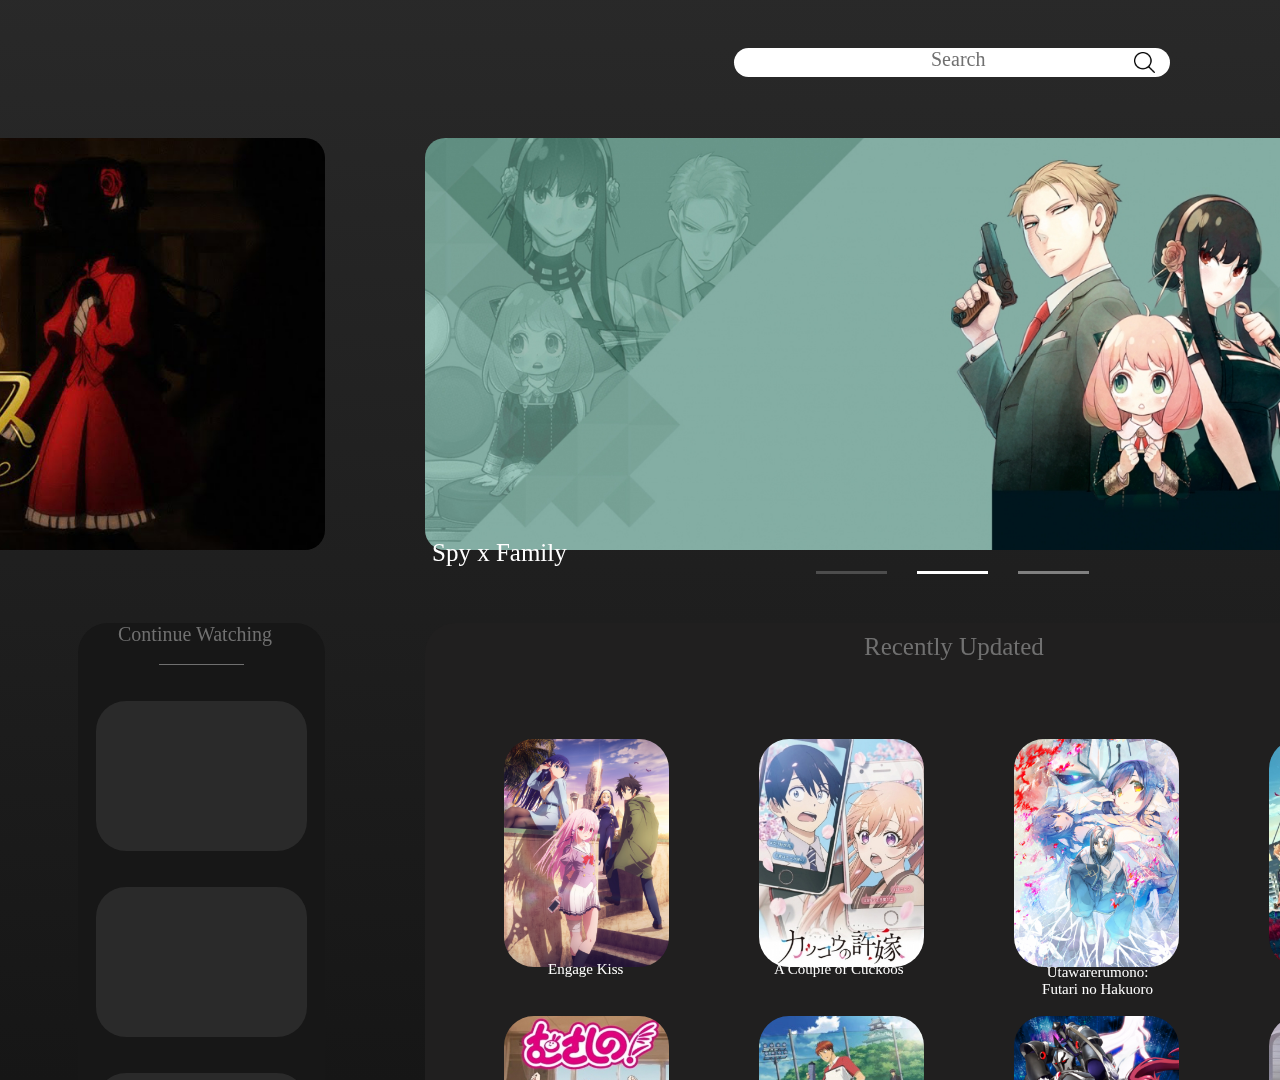
<file: index.html>
<!DOCTYPE html>
<html>
<head>
<meta charset="utf-8"/>
<meta http-equiv="X-UA-Compatible" content="IE=edge"/>
<meta name="viewport" content="width=device-width, initial-scale=1.0">
<title>otakui</title>
<style id="applicationStylesheet" type="text/css">
	.mediaViewInfo {
		--web-view-name: otakui;
		--web-view-id: otakui;
		--web-scale-on-resize: true;
		--web-enable-deep-linking: true;
	}
	:root {
		--web-view-ids: otakui;
	}
	* {
		margin: 0;
		padding: 0;
		box-sizing: border-box;
		border: none;
	}
	#otakui {
		position: absolute;
		width: 1920px;
		height: 1080px;
		background: linear-gradient(180.6deg, rgba(41,41,41,1) 0%, rgba(22,22,22,1) 100%);
		overflow: hidden;
		--web-view-name: otakui;
		--web-view-id: otakui;
		--web-scale-on-resize: true;
		--web-enable-deep-linking: true;
	}
	#Search {
		mix-blend-mode: normal;
		position: absolute;
		width: 436px;
		height: 29px;
		left: 734px;
		top: 48px;
		overflow: visible;
	}
	#Rectangle_1 {
		fill: rgba(255,255,255,1);
	}
	.Rectangle_1 {
		position: absolute;
		overflow: visible;
		width: 436px;
		height: 29px;
		left: 0px;
		top: 0px;
	}
	#search-interface-symbol {
		mix-blend-mode: darken;
		position: absolute;
		width: 21px;
		height: 21px;
		left: 400px;
		top: 4px;
		overflow: visible;
	}
	#Search_k {
		left: 197px;
		top: 0px;
		position: absolute;
		overflow: visible;
		width: 60px;
		white-space: nowrap;
		text-align: left;
		font-family: Diwani Simple Outline 2;
		font-style: normal;
		font-weight: normal;
		font-size: 20px;
		color: rgba(112,112,112,1);
	}
	#Filter {
		position: absolute;
		width: 121px;
		height: 34px;
		left: 1655px;
		top: 44px;
		overflow: visible;
	}
	#Rectangle_2 {
		fill: rgba(32,31,31,1);
	}
	.Rectangle_2 {
		position: absolute;
		overflow: visible;
		width: 121px;
		height: 30px;
		left: 0px;
		top: 4px;
	}
	#Filter_n {
		left: 29px;
		top: 0px;
		position: absolute;
		overflow: visible;
		width: 56px;
		white-space: nowrap;
		text-align: left;
		font-family: Diwani Simple Outline 2;
		font-style: normal;
		font-weight: normal;
		font-size: 25px;
		color: rgba(112,112,112,1);
	}
	#Arrow {
		position: absolute;
		width: 20px;
		height: 16px;
		left: 86px;
		top: 16px;
		overflow: visible;
	}
	#Polygon_1 {
		opacity: 0.66;
		fill: rgba(112,112,112,1);
	}
	.Polygon_1 {
		overflow: visible;
		position: absolute;
		width: 12px;
		height: 9px;
		left: 4px;
		top: 0px;
		transform: matrix(1,0,0,1,0,0);
	}
	#Polygon_2 {
		fill: rgba(32,31,31,1);
	}
	.Polygon_2 {
		overflow: visible;
		position: absolute;
		width: 20px;
		height: 15px;
		left: 0px;
		top: 1px;
		transform: matrix(1,0,0,1,0,0);
	}
	#NoPath_-_Copy_2 {
		position: absolute;
		width: 1052px;
		height: 412px;
		left: 1577px;
		top: 138px;
		overflow: visible;
	}
	#NoPath {
		position: absolute;
		width: 1052px;
		height: 412px;
		left: -727px;
		top: 138px;
		overflow: visible;
	}
	#Rectangle_6 {
		fill: rgba(255,255,255,1);
	}
	.Rectangle_6 {
		position: absolute;
		overflow: visible;
		width: 71px;
		height: 3px;
		left: 917px;
		top: 571px;
	}
	#Rectangle_7 {
		fill: rgba(128,128,128,1);
	}
	.Rectangle_7 {
		position: absolute;
		overflow: visible;
		width: 71px;
		height: 3px;
		left: 1018px;
		top: 571px;
	}
	#Rectangle_8 {
		fill: rgba(77,77,77,1);
	}
	.Rectangle_8 {
		position: absolute;
		overflow: visible;
		width: 71px;
		height: 3px;
		left: 816px;
		top: 571px;
	}
	#Recently {
		position: absolute;
		width: 1052px;
		height: 688px;
		left: 425px;
		top: 623px;
		overflow: visible;
	}
	#Recently_Updated {
		position: absolute;
		width: 1052px;
		height: 688px;
		left: 0px;
		top: 0px;
		overflow: visible;
	}
	#Rectangle_9 {
		fill: rgba(32,31,31,1);
	}
	.Rectangle_9 {
		position: absolute;
		overflow: visible;
		width: 1052px;
		height: 688px;
		left: 0px;
		top: 0px;
	}
	#Recently_Updated_ {
		left: 439px;
		top: 10px;
		position: absolute;
		overflow: visible;
		width: 194px;
		white-space: nowrap;
		text-align: left;
		font-family: Diwani Simple Outline 2;
		font-style: normal;
		font-weight: normal;
		font-size: 25px;
		color: rgba(112,112,112,1);
	}
	#NoPath_-_Copy_5 {
		position: absolute;
		width: 165px;
		height: 228px;
		left: 79px;
		top: 393px;
		overflow: visible;
	}
	#NoPath_-_Copy_6 {
		position: absolute;
		width: 165px;
		height: 228px;
		left: 334px;
		top: 393px;
		overflow: visible;
	}
	#NoPath_-_Copy_2_ {
		position: absolute;
		width: 165px;
		height: 228px;
		left: 589px;
		top: 393px;
		overflow: visible;
	}
	#NoPath_-_Copy_7 {
		position: absolute;
		width: 165px;
		height: 228px;
		left: 844px;
		top: 393px;
		overflow: visible;
	}
	#Engage_Kiss {
		position: absolute;
		width: 165px;
		height: 254px;
		left: 79px;
		top: 116px;
		overflow: visible;
	}
	#NoPath_ {
		position: absolute;
		width: 165px;
		height: 228px;
		left: 0px;
		top: 0px;
		overflow: visible;
	}
	#Engage_Kiss_ {
		left: 44px;
		top: 222px;
		position: absolute;
		overflow: visible;
		width: 78px;
		white-space: nowrap;
		text-align: left;
		font-family: Diwani Simple Outline 2;
		font-style: normal;
		font-weight: normal;
		font-size: 15px;
		color: rgba(255,255,255,1);
	}
	#A_Couple_of_Cuckoos {
		position: absolute;
		width: 165px;
		height: 254px;
		left: 334px;
		top: 116px;
		overflow: visible;
	}
	#NoPath_-_Copy_3 {
		position: absolute;
		width: 165px;
		height: 228px;
		left: 0px;
		top: 0px;
		overflow: visible;
	}
	#A_Couple_of_Cuckoos_ {
		left: 15px;
		top: 222px;
		position: absolute;
		overflow: visible;
		width: 136px;
		white-space: nowrap;
		text-align: left;
		font-family: Diwani Simple Outline 2;
		font-style: normal;
		font-weight: normal;
		font-size: 15px;
		color: rgba(255,255,255,1);
	}
	#Utawarerumono_ {
		position: absolute;
		width: 165px;
		height: 272px;
		left: 589px;
		top: 116px;
		overflow: visible;
	}
	#NoPath_-_Copy {
		position: absolute;
		width: 165px;
		height: 228px;
		left: 0px;
		top: 0px;
		overflow: visible;
	}
	#Utawarerumono__Futari_no_Hakuo {
		left: 24px;
		top: 225px;
		position: absolute;
		overflow: visible;
		width: 119px;
		white-space: nowrap;
		text-align: center;
		font-family: Diwani Simple Outline 2;
		font-style: normal;
		font-weight: normal;
		font-size: 15px;
		color: rgba(255,255,255,1);
	}
	#Lycoris_Recoil {
		position: absolute;
		width: 165px;
		height: 254px;
		left: 844px;
		top: 116px;
		overflow: visible;
	}
	#NoPath_-_Copy_4 {
		position: absolute;
		width: 165px;
		height: 228px;
		left: 0px;
		top: 0px;
		overflow: visible;
	}
	#Lycoris_Recoil_bf {
		left: 40px;
		top: 222px;
		position: absolute;
		overflow: visible;
		width: 87px;
		white-space: nowrap;
		text-align: center;
		font-family: Diwani Simple Outline 2;
		font-style: normal;
		font-weight: normal;
		font-size: 15px;
		color: rgba(255,255,255,1);
	}
	#Top_Anime {
		position: absolute;
		width: 247px;
		height: 579px;
		left: 1615px;
		top: 623px;
		overflow: visible;
	}
	#Rectangle_21 {
		fill: rgba(23,23,23,1);
	}
	.Rectangle_21 {
		position: absolute;
		overflow: visible;
		width: 247px;
		height: 579px;
		left: 0px;
		top: 0px;
	}
	#Top_Anime_bi {
		left: 77px;
		top: 0px;
		position: absolute;
		overflow: visible;
		width: 94px;
		white-space: nowrap;
		text-align: left;
		font-family: Diwani Simple Outline 2;
		font-style: normal;
		font-weight: normal;
		font-size: 20px;
		color: rgba(112,112,112,1);
	}
	#Rectangle_22 {
		fill: rgba(112,112,112,1);
	}
	.Rectangle_22 {
		position: absolute;
		overflow: visible;
		width: 85px;
		height: 1px;
		left: 81px;
		top: 41px;
	}
	#Rectangle_23 {
		fill: rgba(42,42,42,1);
	}
	.Rectangle_23 {
		position: absolute;
		overflow: visible;
		width: 211px;
		height: 37px;
		left: 18px;
		top: 78px;
	}
	#Rectangle_24 {
		fill: rgba(42,42,42,1);
	}
	.Rectangle_24 {
		position: absolute;
		overflow: visible;
		width: 211px;
		height: 37px;
		left: 18px;
		top: 151px;
	}
	#Rectangle_25 {
		fill: rgba(42,42,42,1);
	}
	.Rectangle_25 {
		position: absolute;
		overflow: visible;
		width: 211px;
		height: 37px;
		left: 18px;
		top: 224px;
	}
	#Rectangle_26 {
		fill: rgba(42,42,42,1);
	}
	.Rectangle_26 {
		position: absolute;
		overflow: visible;
		width: 211px;
		height: 37px;
		left: 18px;
		top: 297px;
	}
	#Rectangle_27 {
		fill: rgba(42,42,42,1);
	}
	.Rectangle_27 {
		position: absolute;
		overflow: visible;
		width: 211px;
		height: 37px;
		left: 18px;
		top: 370px;
	}
	#Rectangle_28 {
		fill: rgba(42,42,42,1);
	}
	.Rectangle_28 {
		position: absolute;
		overflow: visible;
		width: 211px;
		height: 37px;
		left: 18px;
		top: 443px;
	}
	#Continue_watching {
		position: absolute;
		width: 247px;
		height: 600px;
		left: 78px;
		top: 623px;
		overflow: visible;
	}
	#Rectangle_11 {
		fill: rgba(23,23,23,1);
	}
	.Rectangle_11 {
		position: absolute;
		overflow: visible;
		width: 247px;
		height: 579px;
		left: 0px;
		top: 0px;
	}
	#Rectangle_30 {
		fill: rgba(42,42,42,1);
	}
	.Rectangle_30 {
		position: absolute;
		overflow: visible;
		width: 211px;
		height: 150px;
		left: 18px;
		top: 264px;
	}
	#Continue_Watching {
		left: 40px;
		top: 0px;
		position: absolute;
		overflow: visible;
		width: 168px;
		white-space: nowrap;
		text-align: left;
		font-family: Diwani Simple Outline 2;
		font-style: normal;
		font-weight: normal;
		font-size: 20px;
		color: rgba(112,112,112,1);
	}
	#Rectangle_12 {
		fill: rgba(112,112,112,1);
	}
	.Rectangle_12 {
		position: absolute;
		overflow: visible;
		width: 85px;
		height: 1px;
		left: 81px;
		top: 41px;
	}
	#Rectangle_29 {
		fill: rgba(42,42,42,1);
	}
	.Rectangle_29 {
		position: absolute;
		overflow: visible;
		width: 211px;
		height: 150px;
		left: 18px;
		top: 78px;
	}
	#Rectangle_31 {
		fill: rgba(42,42,42,1);
	}
	.Rectangle_31 {
		position: absolute;
		overflow: visible;
		width: 211px;
		height: 150px;
		left: 18px;
		top: 450px;
	}
	#Spy_x_Family {
		position: absolute;
		width: 1052px;
		height: 454px;
		left: 425px;
		top: 138px;
		overflow: visible;
	}
	#NoPath_-_Copy_by {
		position: absolute;
		width: 1052px;
		height: 412px;
		left: 0px;
		top: 0px;
		overflow: visible;
	}
	#Spy_x_Family_bz {
		left: 7px;
		top: 401px;
		position: absolute;
		overflow: visible;
		width: 132px;
		white-space: nowrap;
		text-align: left;
		font-family: Diwani Simple Outline 2;
		font-style: normal;
		font-weight: normal;
		font-size: 25px;
		color: rgba(255,255,255,1);
	}
	#Watch_now {
		position: absolute;
		width: 121px;
		height: 42px;
		left: 917px;
		top: 408px;
		overflow: visible;
	}
	#Rectangle_32 {
		fill: rgba(255,255,255,1);
	}
	.Rectangle_32 {
		position: absolute;
		overflow: visible;
		width: 121px;
		height: 26px;
		left: 0px;
		top: 12px;
	}
	#Watch_now_b {
		left: 12px;
		top: 0px;
		position: absolute;
		overflow: visible;
		width: 98px;
		white-space: nowrap;
		text-align: left;
		font-family: Diwani Simple Outline 2;
		font-style: normal;
		font-weight: normal;
		font-size: 20px;
		color: rgba(37,37,37,1);
	}
</style>
<script id="applicationScript">
///////////////////////////////////////
// INITIALIZATION
///////////////////////////////////////

/**
 * Functionality for scaling, showing by media query, and navigation between multiple pages on a single page. 
 * Code subject to change.
 **/

if (window.console==null) { window["console"] = { log : function() {} } }; // some browsers do not set console

var Application = function() {
	// event constants
	this.prefix = "--web-";
	this.NAVIGATION_CHANGE = "viewChange";
	this.VIEW_NOT_FOUND = "viewNotFound";
	this.VIEW_CHANGE = "viewChange";
	this.VIEW_CHANGING = "viewChanging";
	this.STATE_NOT_FOUND = "stateNotFound";
	this.APPLICATION_COMPLETE = "applicationComplete";
	this.APPLICATION_RESIZE = "applicationResize";
	this.SIZE_STATE_NAME = "data-is-view-scaled";
	this.STATE_NAME = this.prefix + "state";

	this.lastTrigger = null;
	this.lastView = null;
	this.lastState = null;
	this.lastOverlay = null;
	this.currentView = null;
	this.currentState = null;
	this.currentOverlay = null;
	this.currentQuery = {index: 0, rule: null, mediaText: null, id: null};
	this.inclusionQuery = "(min-width: 0px)";
	this.exclusionQuery = "none and (min-width: 99999px)";
	this.LastModifiedDateLabelName = "LastModifiedDateLabel";
	this.viewScaleSliderId = "ViewScaleSliderInput";
	this.pageRefreshedName = "showPageRefreshedNotification";
	this.application = null;
	this.applicationStylesheet = null;
	this.showByMediaQuery = null;
	this.mediaQueryDictionary = {};
	this.viewsDictionary = {};
	this.addedViews = [];
	this.viewStates = [];
	this.views = [];
	this.viewIds = [];
	this.viewQueries = {};
	this.overlays = {};
	this.overlayIds = [];
	this.numberOfViews = 0;
	this.verticalPadding = 0;
	this.horizontalPadding = 0;
	this.stateName = null;
	this.viewScale = 1;
	this.viewLeft = 0;
	this.viewTop = 0;
	this.horizontalScrollbarsNeeded = false;
	this.verticalScrollbarsNeeded = false;

	// view settings
	this.showUpdateNotification = false;
	this.showNavigationControls = false;
	this.scaleViewsToFit = false;
	this.scaleToFitOnDoubleClick = false;
	this.actualSizeOnDoubleClick = false;
	this.scaleViewsOnResize = false;
	this.navigationOnKeypress = false;
	this.showViewName = false;
	this.enableDeepLinking = true;
	this.refreshPageForChanges = false;
	this.showRefreshNotifications = true;

	// view controls
	this.scaleViewSlider = null;
	this.lastModifiedLabel = null;
	this.supportsPopState = false; // window.history.pushState!=null;
	this.initialized = false;

	// refresh properties
	this.refreshDuration = 250;
	this.lastModifiedDate = null;
	this.refreshRequest = null;
	this.refreshInterval = null;
	this.refreshContent = null;
	this.refreshContentSize = null;
	this.refreshCheckContent = false;
	this.refreshCheckContentSize = false;

	var self = this;

	self.initialize = function(event) {
		var view = self.getVisibleView();
		var views = self.getVisibleViews();
		if (view==null) view = self.getInitialView();
		self.collectViews();
		self.collectOverlays();
		self.collectMediaQueries();

		for (let index = 0; index < views.length; index++) {
			var view = views[index];
			self.setViewOptions(view);
			self.setViewVariables(view);
			self.centerView(view);
		}

		// sometimes the body size is 0 so we call this now and again later
		if (self.initialized) {
			window.addEventListener(self.NAVIGATION_CHANGE, self.viewChangeHandler);
			window.addEventListener("keyup", self.keypressHandler);
			window.addEventListener("keypress", self.keypressHandler);
			window.addEventListener("resize", self.resizeHandler);
			window.document.addEventListener("dblclick", self.doubleClickHandler);

			if (self.supportsPopState) {
				window.addEventListener('popstate', self.popStateHandler);
			}
			else {
				window.addEventListener('hashchange', self.hashChangeHandler);
			}

			// we are ready to go
			window.dispatchEvent(new Event(self.APPLICATION_COMPLETE));
		}

		if (self.initialized==false) {
			if (self.enableDeepLinking) {
				self.syncronizeViewToURL();
			} 
	
			if (self.refreshPageForChanges) {
				self.setupRefreshForChanges();
			}
	
			self.initialized = true;
		}
		
		if (self.scaleViewsToFit) {
			self.viewScale = self.scaleViewToFit(view);
			
			if (self.viewScale<0) {
				setTimeout(self.scaleViewToFit, 500, view);
			}
		}
		else if (view) {
			self.viewScale = self.getViewScaleValue(view);
			self.centerView(view);
			self.updateSliderValue(self.viewScale);
		}
		else {
			// no view found
		}
	
		if (self.showUpdateNotification) {
			self.showNotification();
		}

		//"addEventListener" in window ? null : window.addEventListener = window.attachEvent;
		//"addEventListener" in document ? null : document.addEventListener = document.attachEvent;
	}


	///////////////////////////////////////
	// AUTO REFRESH 
	///////////////////////////////////////

	self.setupRefreshForChanges = function() {
		self.refreshRequest = new XMLHttpRequest();

		if (!self.refreshRequest) {
			return false;
		}

		// get document start values immediately
		self.requestRefreshUpdate();
	}

	/**
	 * Attempt to check the last modified date by the headers 
	 * or the last modified property from the byte array (experimental)
	 **/
	self.requestRefreshUpdate = function() {
		var url = document.location.href;
		var protocol = window.location.protocol;
		var method;
		
		try {

			if (self.refreshCheckContentSize) {
				self.refreshRequest.open('HEAD', url, true);
			}
			else if (self.refreshCheckContent) {
				self.refreshContent = document.documentElement.outerHTML;
				self.refreshRequest.open('GET', url, true);
				self.refreshRequest.responseType = "text";
			}
			else {

				// get page last modified date for the first call to compare to later
				if (self.lastModifiedDate==null) {

					// File system does not send headers in FF so get blob if possible
					if (protocol=="file:") {
						self.refreshRequest.open("GET", url, true);
						self.refreshRequest.responseType = "blob";
					}
					else {
						self.refreshRequest.open("HEAD", url, true);
						self.refreshRequest.responseType = "blob";
					}

					self.refreshRequest.onload = self.refreshOnLoadOnceHandler;

					// In some browsers (Chrome & Safari) this error occurs at send: 
					// 
					// Chrome - Access to XMLHttpRequest at 'file:///index.html' from origin 'null' 
					// has been blocked by CORS policy: 
					// Cross origin requests are only supported for protocol schemes: 
					// http, data, chrome, chrome-extension, https.
					// 
					// Safari - XMLHttpRequest cannot load file:///Users/user/Public/index.html. Cross origin requests are only supported for HTTP.
					// 
					// Solution is to run a local server, set local permissions or test in another browser
					self.refreshRequest.send(null);

					// In MS browsers the following behavior occurs possibly due to an AJAX call to check last modified date: 
					// 
					// DOM7011: The code on this page disabled back and forward caching.

					// In Brave (Chrome) error when on the server
					// index.js:221 HEAD https://www.example.com/ net::ERR_INSUFFICIENT_RESOURCES
					// self.refreshRequest.send(null);

				}
				else {
					self.refreshRequest = new XMLHttpRequest();
					self.refreshRequest.onreadystatechange = self.refreshHandler;
					self.refreshRequest.ontimeout = function() {
						self.log("Couldn't find page to check for updates");
					}
					
					var method;
					if (protocol=="file:") {
						method = "GET";
					}
					else {
						method = "HEAD";
					}

					//refreshRequest.open('HEAD', url, true);
					self.refreshRequest.open(method, url, true);
					self.refreshRequest.responseType = "blob";
					self.refreshRequest.send(null);
				}
			}
		}
		catch (error) {
			self.log("Refresh failed for the following reason:")
			self.log(error);
		}
	}

	self.refreshHandler = function() {
		var contentSize;

		try {

			if (self.refreshRequest.readyState === XMLHttpRequest.DONE) {
				
				if (self.refreshRequest.status === 2 || 
					self.refreshRequest.status === 200) {
					var pageChanged = false;

					self.updateLastModifiedLabel();

					if (self.refreshCheckContentSize) {
						var lastModifiedHeader = self.refreshRequest.getResponseHeader("Last-Modified");
						contentSize = self.refreshRequest.getResponseHeader("Content-Length");
						//lastModifiedDate = refreshRequest.getResponseHeader("Last-Modified");
						var headers = self.refreshRequest.getAllResponseHeaders();
						var hasContentHeader = headers.indexOf("Content-Length")!=-1;
						
						if (hasContentHeader) {
							contentSize = self.refreshRequest.getResponseHeader("Content-Length");

							// size has not been set yet
							if (self.refreshContentSize==null) {
								self.refreshContentSize = contentSize;
								// exit and let interval call this method again
								return;
							}

							if (contentSize!=self.refreshContentSize) {
								pageChanged = true;
							}
						}
					}
					else if (self.refreshCheckContent) {

						if (self.refreshRequest.responseText!=self.refreshContent) {
							pageChanged = true;
						}
					}
					else {
						lastModifiedHeader = self.getLastModified(self.refreshRequest);

						if (self.lastModifiedDate!=lastModifiedHeader) {
							self.log("lastModifiedDate:" + self.lastModifiedDate + ",lastModifiedHeader:" +lastModifiedHeader);
							pageChanged = true;
						}

					}

					
					if (pageChanged) {
						clearInterval(self.refreshInterval);
						self.refreshUpdatedPage();
						return;
					}

				}
				else {
					self.log('There was a problem with the request.');
				}

			}
		}
		catch( error ) {
			//console.log('Caught Exception: ' + error);
		}
	}

	self.refreshOnLoadOnceHandler = function(event) {

		// get the last modified date
		if (self.refreshRequest.response) {
			self.lastModifiedDate = self.getLastModified(self.refreshRequest);

			if (self.lastModifiedDate!=null) {

				if (self.refreshInterval==null) {
					self.refreshInterval = setInterval(self.requestRefreshUpdate, self.refreshDuration);
				}
			}
			else {
				self.log("Could not get last modified date from the server");
			}
		}
	}

	self.refreshUpdatedPage = function() {
		if (self.showRefreshNotifications) {
			var date = new Date().setTime((new Date().getTime()+10000));
			document.cookie = encodeURIComponent(self.pageRefreshedName) + "=true" + "; max-age=6000;" + " path=/";
		}

		document.location.reload(true);
	}

	self.showNotification = function(duration) {
		var notificationID = self.pageRefreshedName+"ID";
		var notification = document.getElementById(notificationID);
		if (duration==null) duration = 4000;

		if (notification!=null) {return;}

		notification = document.createElement("div");
		notification.id = notificationID;
		notification.textContent = "PAGE UPDATED";
		var styleRule = ""
		styleRule = "position: fixed; padding: 7px 16px 6px 16px; font-family: Arial, sans-serif; font-size: 10px; font-weight: bold; left: 50%;";
		styleRule += "top: 20px; background-color: rgba(0,0,0,.5); border-radius: 12px; color:rgb(235, 235, 235); transition: all 2s linear;";
		styleRule += "transform: translateX(-50%); letter-spacing: .5px; filter: drop-shadow(2px 2px 6px rgba(0, 0, 0, .1)); cursor: pointer";
		notification.setAttribute("style", styleRule);

		notification.className = "PageRefreshedClass";
		notification.addEventListener("click", function() {
			notification.parentNode.removeChild(notification);
		});
		
		document.body.appendChild(notification);

		setTimeout(function() {
			notification.style.opacity = "0";
			notification.style.filter = "drop-shadow( 0px 0px 0px rgba(0,0,0, .5))";
			setTimeout(function() {
				try {
					notification.parentNode.removeChild(notification);
				} catch(error) {}
			}, duration)
		}, duration);

		document.cookie = encodeURIComponent(self.pageRefreshedName) + "=; max-age=1; path=/";
	}

	/**
	 * Get the last modified date from the header 
	 * or file object after request has been received
	 **/
	self.getLastModified = function(request) {
		var date;

		// file protocol - FILE object with last modified property
		if (request.response && request.response.lastModified) {
			date = request.response.lastModified;
		}
		
		// http protocol - check headers
		if (date==null) {
			date = request.getResponseHeader("Last-Modified");
		}

		return date;
	}

	self.updateLastModifiedLabel = function() {
		var labelValue = "";
		
		if (self.lastModifiedLabel==null) {
			self.lastModifiedLabel = document.getElementById("LastModifiedLabel");
		}

		if (self.lastModifiedLabel) {
			var seconds = parseInt(((new Date().getTime() - Date.parse(document.lastModified)) / 1000 / 60) * 100 + "");
			var minutes = 0;
			var hours = 0;

			if (seconds < 60) {
				seconds = Math.floor(seconds/10)*10;
				labelValue = seconds + " seconds";
			}
			else {
				minutes = parseInt((seconds/60) + "");

				if (minutes>60) {
					hours = parseInt((seconds/60/60) +"");
					labelValue += hours==1 ? " hour" : " hours";
				}
				else {
					labelValue = minutes+"";
					labelValue += minutes==1 ? " minute" : " minutes";
				}
			}
			
			if (seconds<10) {
				labelValue = "Updated now";
			}
			else {
				labelValue = "Updated " + labelValue + " ago";
			}

			if (self.lastModifiedLabel.firstElementChild) {
				self.lastModifiedLabel.firstElementChild.textContent = labelValue;

			}
			else if ("textContent" in self.lastModifiedLabel) {
				self.lastModifiedLabel.textContent = labelValue;
			}
		}
	}

	self.getShortString = function(string, length) {
		if (length==null) length = 30;
		string = string!=null ? string.substr(0, length).replace(/\n/g, "") : "[String is null]";
		return string;
	}

	self.getShortNumber = function(value, places) {
		if (places==null || places<1) places = 4;
		value = Math.round(value * Math.pow(10,places)) / Math.pow(10, places);
		return value;
	}

	///////////////////////////////////////
	// NAVIGATION CONTROLS
	///////////////////////////////////////

	self.updateViewLabel = function() {
		var viewNavigationLabel = document.getElementById("ViewNavigationLabel");
		var view = self.getVisibleView();
		var viewIndex = view ? self.getViewIndex(view) : -1;
		var viewName = view ? self.getViewPreferenceValue(view, self.prefix + "view-name") : null;
		var viewId = view ? view.id : null;

		if (viewNavigationLabel && view) {
			if (viewName && viewName.indexOf('"')!=-1) {
				viewName = viewName.replace(/"/g, "");
			}

			if (self.showViewName) {
				viewNavigationLabel.textContent = viewName;
				self.setTooltip(viewNavigationLabel, viewIndex + 1 + " of " + self.numberOfViews);
			}
			else {
				viewNavigationLabel.textContent = viewIndex + 1 + " of " + self.numberOfViews;
				self.setTooltip(viewNavigationLabel, viewName);
			}

		}
	}

	self.updateURL = function(view) {
		view = view == null ? self.getVisibleView() : view;
		var viewId = view ? view.id : null
		var viewFragment = view ? "#"+ viewId : null;

		if (viewId && self.viewIds.length>1 && self.enableDeepLinking) {

			if (self.supportsPopState==false) {
				self.setFragment(viewId);
			}
			else {
				if (viewFragment!=window.location.hash) {

					if (window.location.hash==null) {
						window.history.replaceState({name:viewId}, null, viewFragment);
					}
					else {
						window.history.pushState({name:viewId}, null, viewFragment);
					}
				}
			}
		}
	}

	self.updateURLState = function(view, stateName) {
		stateName = view && (stateName=="" || stateName==null) ? self.getStateNameByViewId(view.id) : stateName;

		if (self.supportsPopState==false) {
			self.setFragment(stateName);
		}
		else {
			if (stateName!=window.location.hash) {

				if (window.location.hash==null) {
					window.history.replaceState({name:view.viewId}, null, stateName);
				}
				else {
					window.history.pushState({name:view.viewId}, null, stateName);
				}
			}
		}
	}

	self.setFragment = function(value) {
		window.location.hash = "#" + value;
	}

	self.setTooltip = function(element, value) {
		// setting the tooltip in edge causes a page crash on hover
		if (/Edge/.test(navigator.userAgent)) { return; }

		if ("title" in element) {
			element.title = value;
		}
	}

	self.getStylesheetRules = function(styleSheet) {
		try {
			if (styleSheet) return styleSheet.cssRules || styleSheet.rules;
	
			return document.styleSheets[0]["cssRules"] || document.styleSheets[0]["rules"];
		}
		catch (error) {
			// ERRORS:
			// SecurityError: The operation is insecure.
			// Errors happen when script loads before stylesheet or loading an external css locally

			// InvalidAccessError: A parameter or an operation is not supported by the underlying object
			// Place script after stylesheet

			console.log(error);
			if (error.toString().indexOf("The operation is insecure")!=-1) {
				console.log("Load the stylesheet before the script or load the stylesheet inline until it can be loaded on a server")
			}
			return [];
		}
	}

	/**
	 * If single page application hide all of the views. 
	 * @param {Number} selectedIndex if provided shows the view at index provided
	 **/
	self.hideViews = function(selectedIndex, animation) {
		var rules = self.getStylesheetRules();
		var queryIndex = 0;
		var numberOfRules = rules!=null ? rules.length : 0;

		// loop through rules and hide media queries except selected
		for (var i=0;i<numberOfRules;i++) {
			var rule = rules[i];
			var cssText = rule && rule.cssText;

			if (rule.media!=null && cssText.match("--web-view-name:")) {

				if (queryIndex==selectedIndex) {
					self.currentQuery.mediaText = rule.conditionText;
					self.currentQuery.index = selectedIndex;
					self.currentQuery.rule = rule;
					self.enableMediaQuery(rule);
				}
				else {
					if (animation) {
						self.fadeOut(rule)
					}
					else {
						self.disableMediaQuery(rule);
					}
				}
				
				queryIndex++;
			}
		}

		self.numberOfViews = queryIndex;
		self.updateViewLabel();
		self.updateURL();

		self.dispatchViewChange();

		var view = self.getVisibleView();
		var viewIndex = view ? self.getViewIndex(view) : -1;

		return viewIndex==selectedIndex ? view : null;
	}

	/**
	 * If single page application hide all of the views. 
	 * @param {HTMLElement} selectedView if provided shows the view passed in
	 **/
	 self.hideAllViews = function(selectedView, animation) {
		var views = self.views;
		var queryIndex = 0;
		var numberOfViews = views!=null ? views.length : 0;

		// loop through rules and hide media queries except selected
		for (var i=0;i<numberOfViews;i++) {
			var viewData = views[i];
			var view = viewData && viewData.view;
			var mediaRule = viewData && viewData.mediaRule;
			
			if (view==selectedView) {
				self.currentQuery.mediaText = mediaRule.conditionText;
				self.currentQuery.index = queryIndex;
				self.currentQuery.rule = mediaRule;
				self.enableMediaQuery(mediaRule);
			}
			else {
				if (animation) {
					self.fadeOut(mediaRule)
				}
				else {
					self.disableMediaQuery(mediaRule);
				}
			}
			
			queryIndex++;
		}

		self.numberOfViews = queryIndex;
		self.updateViewLabel();
		self.updateURL();
		self.dispatchViewChange();

		var visibleView = self.getVisibleView();

		return visibleView==selectedView ? selectedView : null;
	}

	/**
	 * Hide view
	 * @param {Object} view element to hide
	 **/
	self.hideView = function(view) {
		var rule = view ? self.mediaQueryDictionary[view.id] : null;

		if (rule) {
			self.disableMediaQuery(rule);
		}
	}

	/**
	 * Hide overlay
	 * @param {Object} overlay element to hide
	 **/
	self.hideOverlay = function(overlay) {
		var rule = overlay ? self.mediaQueryDictionary[overlay.id] : null;

		if (rule) {
			self.disableMediaQuery(rule);

			//if (self.showByMediaQuery) {
				overlay.style.display = "none";
			//}
		}
	}

	/**
	 * Show the view by media query. Does not hide current views
	 * Sets view options by default
	 * @param {Object} view element to show
	 * @param {Boolean} setViewOptions sets view options if null or true
	 */
	self.showViewByMediaQuery = function(view, setViewOptions) {
		var id = view ? view.id : null;
		var query = id ? self.mediaQueryDictionary[id] : null;
		var isOverlay = view ? self.isOverlay(view) : false;
		setViewOptions = setViewOptions==null ? true : setViewOptions;

		if (query) {
			self.enableMediaQuery(query);

			if (isOverlay && view && setViewOptions) {
				self.setViewVariables(null, view);
			}
			else {
				if (view && setViewOptions) self.setViewOptions(view);
				if (view && setViewOptions) self.setViewVariables(view);
			}
		}
	}

	/**
	 * Show the view. Does not hide current views
	 */
	self.showView = function(view, setViewOptions) {
		var id = view ? view.id : null;
		var query = id ? self.mediaQueryDictionary[id] : null;
		var display = null;
		setViewOptions = setViewOptions==null ? true : setViewOptions;

		if (query) {
			self.enableMediaQuery(query);
			if (view==null) view =self.getVisibleView();
			if (view && setViewOptions) self.setViewOptions(view);
		}
		else if (id) {
			display = window.getComputedStyle(view).getPropertyValue("display");
			if (display=="" || display=="none") {
				view.style.display = "block";
			}
		}

		if (view) {
			if (self.currentView!=null) {
				self.lastView = self.currentView;
			}

			self.currentView = view;
		}
	}

	self.showViewById = function(id, setViewOptions) {
		var view = id ? self.getViewById(id) : null;

		if (view) {
			self.showView(view);
			return;
		}

		self.log("View not found '" + id + "'");
	}

	self.getElementView = function(element) {
		var view = element;
		var viewFound = false;

		while (viewFound==false || view==null) {
			if (view && self.viewsDictionary[view.id]) {
				return view;
			}
			view = view.parentNode;
		}
	}

	/**
	 * Show overlay over view
	 * @param {Event | HTMLElement} event event or html element with styles applied
	 * @param {String} id id of view or view reference
	 * @param {Number} x x location
	 * @param {Number} y y location
	 */
	self.showOverlay = function(event, id, x, y) {
		var overlay = id && typeof id === 'string' ? self.getViewById(id) : id ? id : null;
		var query = overlay ? self.mediaQueryDictionary[overlay.id] : null;
		var centerHorizontally = false;
		var centerVertically = false;
		var anchorLeft = false;
		var anchorTop = false;
		var anchorRight = false;
		var anchorBottom = false;
		var display = null;
		var reparent = true;
		var view = null;
		
		if (overlay==null || overlay==false) {
			self.log("Overlay not found, '"+ id + "'");
			return;
		}

		// get enter animation - event target must have css variables declared
		if (event) {
			var button = event.currentTarget || event; // can be event or htmlelement
			var buttonComputedStyles = getComputedStyle(button);
			var actionTargetValue = buttonComputedStyles.getPropertyValue(self.prefix+"action-target").trim();
			var animation = buttonComputedStyles.getPropertyValue(self.prefix+"animation").trim();
			var isAnimated = animation!="";
			var targetType = buttonComputedStyles.getPropertyValue(self.prefix+"action-type").trim();
			var actionTarget = self.application ? null : self.getElement(actionTargetValue);
			var actionTargetStyles = actionTarget ? actionTarget.style : null;

			if (actionTargetStyles) {
				actionTargetStyles.setProperty("animation", animation);
			}

			if ("stopImmediatePropagation" in event) {
				event.stopImmediatePropagation();
			}
		}
		
		if (self.application==false || targetType=="page") {
			document.location.href = "./" + actionTargetValue;
			return;
		}

		// remove any current overlays
		if (self.currentOverlay) {

			// act as switch if same button
			if (self.currentOverlay==actionTarget || self.currentOverlay==null) {
				if (self.lastTrigger==button) {
					self.removeOverlay(isAnimated);
					return;
				}
			}
			else {
				self.removeOverlay(isAnimated);
			}
		}

		if (reparent) {
			view = self.getElementView(button);
			if (view) {
				view.appendChild(overlay);
			}
		}

		if (query) {
			//self.setElementAnimation(overlay, null);
			//overlay.style.animation = animation;
			self.enableMediaQuery(query);
			
			var display = overlay && overlay.style.display;
			
			if (overlay && display=="" || display=="none") {
				overlay.style.display = "block";
				//self.setViewOptions(overlay);
			}

			// add animation defined in event target style declaration
			if (animation && self.supportAnimations) {
				self.fadeIn(overlay, false, animation);
			}
		}
		else if (id) {

			display = window.getComputedStyle(overlay).getPropertyValue("display");

			if (display=="" || display=="none") {
				overlay.style.display = "block";
			}

			// add animation defined in event target style declaration
			if (animation && self.supportAnimations) {
				self.fadeIn(overlay, false, animation);
			}
		}

		// do not set x or y position if centering
		var horizontal = self.prefix + "center-horizontally";
		var vertical = self.prefix + "center-vertically";
		var style = overlay.style;
		var transform = [];

		centerHorizontally = self.getIsStyleDefined(id, horizontal) ? self.getViewPreferenceBoolean(overlay, horizontal) : false;
		centerVertically = self.getIsStyleDefined(id, vertical) ? self.getViewPreferenceBoolean(overlay, vertical) : false;
		anchorLeft = self.getIsStyleDefined(id, "left");
		anchorRight = self.getIsStyleDefined(id, "right");
		anchorTop = self.getIsStyleDefined(id, "top");
		anchorBottom = self.getIsStyleDefined(id, "bottom");

		
		if (self.viewsDictionary[overlay.id] && self.viewsDictionary[overlay.id].styleDeclaration) {
			style = self.viewsDictionary[overlay.id].styleDeclaration.style;
		}
		
		if (centerHorizontally) {
			style.left = "50%";
			style.transformOrigin = "0 0";
			transform.push("translateX(-50%)");
		}
		else if (anchorRight && anchorLeft) {
			style.left = x + "px";
		}
		else if (anchorRight) {
			//style.right = x + "px";
		}
		else {
			style.left = x + "px";
		}
		
		if (centerVertically) {
			style.top = "50%";
			transform.push("translateY(-50%)");
			style.transformOrigin = "0 0";
		}
		else if (anchorTop && anchorBottom) {
			style.top = y + "px";
		}
		else if (anchorBottom) {
			//style.bottom = y + "px";
		}
		else {
			style.top = y + "px";
		}

		if (transform.length) {
			style.transform = transform.join(" ");
		}

		self.currentOverlay = overlay;
		self.lastTrigger = button;
	}

	self.goBack = function() {
		if (self.currentOverlay) {
			self.removeOverlay();
		}
		else if (self.lastView) {
			self.goToView(self.lastView.id);
		}
	}

	self.removeOverlay = function(animate) {
		var overlay = self.currentOverlay;
		animate = animate===false ? false : true;

		if (overlay) {
			var style = overlay.style;
			
			if (style.animation && self.supportAnimations && animate) {
				self.reverseAnimation(overlay, true);

				var duration = self.getAnimationDuration(style.animation, true);
		
				setTimeout(function() {
					self.setElementAnimation(overlay, null);
					self.hideOverlay(overlay);
					self.currentOverlay = null;
				}, duration);
			}
			else {
				self.setElementAnimation(overlay, null);
				self.hideOverlay(overlay);
				self.currentOverlay = null;
			}
		}
	}

	/**
	 * Reverse the animation and hide after
	 * @param {Object} target element with animation
	 * @param {Boolean} hide hide after animation ends
	 */
	self.reverseAnimation = function(target, hide) {
		var lastAnimation = null;
		var style = target.style;

		style.animationPlayState = "paused";
		lastAnimation = style.animation;
		style.animation = null;
		style.animationPlayState = "paused";

		if (hide) {
			//target.addEventListener("animationend", self.animationEndHideHandler);
	
			var duration = self.getAnimationDuration(lastAnimation, true);
			var isOverlay = self.isOverlay(target);
	
			setTimeout(function() {
				self.setElementAnimation(target, null);

				if (isOverlay) {
					self.hideOverlay(target);
				}
				else {
					self.hideView(target);
				}
			}, duration);
		}

		setTimeout(function() {
			style.animation = lastAnimation;
			style.animationPlayState = "paused";
			style.animationDirection = "reverse";
			style.animationPlayState = "running";
		}, 30);
	}

	self.animationEndHandler = function(event) {
		var target = event.currentTarget;
		self.dispatchEvent(new Event(event.type));
	}

	self.isOverlay = function(view) {
		var result = view ? self.getViewPreferenceBoolean(view, self.prefix + "is-overlay") : false;

		return result;
	}

	self.animationEndHideHandler = function(event) {
		var target = event.currentTarget;
		self.setViewVariables(null, target);
		self.hideView(target);
		target.removeEventListener("animationend", self.animationEndHideHandler);
	}

	self.animationEndShowHandler = function(event) {
		var target = event.currentTarget;
		target.removeEventListener("animationend", self.animationEndShowHandler);
	}

	self.setViewOptions = function(view) {

		if (view) {
			self.minimumScale = self.getViewPreferenceValue(view, self.prefix + "minimum-scale");
			self.maximumScale = self.getViewPreferenceValue(view, self.prefix + "maximum-scale");
			self.scaleViewsToFit = self.getViewPreferenceBoolean(view, self.prefix + "scale-to-fit");
			self.scaleToFitType = self.getViewPreferenceValue(view, self.prefix + "scale-to-fit-type");
			self.scaleToFitOnDoubleClick = self.getViewPreferenceBoolean(view, self.prefix + "scale-on-double-click");
			self.actualSizeOnDoubleClick = self.getViewPreferenceBoolean(view, self.prefix + "actual-size-on-double-click");
			self.scaleViewsOnResize = self.getViewPreferenceBoolean(view, self.prefix + "scale-on-resize");
			self.enableScaleUp = self.getViewPreferenceBoolean(view, self.prefix + "enable-scale-up");
			self.centerHorizontally = self.getViewPreferenceBoolean(view, self.prefix + "center-horizontally");
			self.centerVertically = self.getViewPreferenceBoolean(view, self.prefix + "center-vertically");
			self.navigationOnKeypress = self.getViewPreferenceBoolean(view, self.prefix + "navigate-on-keypress");
			self.showViewName = self.getViewPreferenceBoolean(view, self.prefix + "show-view-name");
			self.refreshPageForChanges = self.getViewPreferenceBoolean(view, self.prefix + "refresh-for-changes");
			self.refreshPageForChangesInterval = self.getViewPreferenceValue(view, self.prefix + "refresh-interval");
			self.showNavigationControls = self.getViewPreferenceBoolean(view, self.prefix + "show-navigation-controls");
			self.scaleViewSlider = self.getViewPreferenceBoolean(view, self.prefix + "show-scale-controls");
			self.enableDeepLinking = self.getViewPreferenceBoolean(view, self.prefix + "enable-deep-linking");
			self.singlePageApplication = self.getViewPreferenceBoolean(view, self.prefix + "application");
			self.showByMediaQuery = self.getViewPreferenceBoolean(view, self.prefix + "show-by-media-query");
			self.showUpdateNotification = document.cookie!="" ? document.cookie.indexOf(self.pageRefreshedName)!=-1 : false;
			self.imageComparisonDuration = self.getViewPreferenceValue(view, self.prefix + "image-comparison-duration");
			self.supportAnimations = self.getViewPreferenceBoolean(view, self.prefix + "enable-animations", true);

			if (self.scaleViewsToFit) {
				var newScaleValue = self.scaleViewToFit(view);
				
				if (newScaleValue<0) {
					setTimeout(self.scaleViewToFit, 500, view);
				}
			}
			else {
				self.viewScale = self.getViewScaleValue(view);
				self.viewToFitWidthScale = self.getViewFitToViewportWidthScale(view, self.enableScaleUp)
				self.viewToFitHeightScale = self.getViewFitToViewportScale(view, self.enableScaleUp);
				self.updateSliderValue(self.viewScale);
			}

			if (self.imageComparisonDuration!=null) {
				// todo
			}

			if (self.refreshPageForChangesInterval!=null) {
				self.refreshDuration = Number(self.refreshPageForChangesInterval);
			}
		}
	}

	self.previousView = function(event) {
		var rules = self.getStylesheetRules();
		var view = self.getVisibleView()
		var index = view ? self.getViewIndex(view) : -1;
		var prevQueryIndex = index!=-1 ? index-1 : self.currentQuery.index-1;
		var queryIndex = 0;
		var numberOfRules = rules!=null ? rules.length : 0;

		if (event) {
			event.stopImmediatePropagation();
		}

		if (prevQueryIndex<0) {
			return;
		}

		// loop through rules and hide media queries except selected
		for (var i=0;i<numberOfRules;i++) {
			var rule = rules[i];
			
			if (rule.media!=null) {

				if (queryIndex==prevQueryIndex) {
					self.currentQuery.mediaText = rule.conditionText;
					self.currentQuery.index = prevQueryIndex;
					self.currentQuery.rule = rule;
					self.enableMediaQuery(rule);
					self.updateViewLabel();
					self.updateURL();
					self.dispatchViewChange();
				}
				else {
					self.disableMediaQuery(rule);
				}

				queryIndex++;
			}
		}
	}

	self.nextView = function(event) {
		var rules = self.getStylesheetRules();
		var view = self.getVisibleView();
		var index = view ? self.getViewIndex(view) : -1;
		var nextQueryIndex = index!=-1 ? index+1 : self.currentQuery.index+1;
		var queryIndex = 0;
		var numberOfRules = rules!=null ? rules.length : 0;
		var numberOfMediaQueries = self.getNumberOfMediaRules();

		if (event) {
			event.stopImmediatePropagation();
		}

		if (nextQueryIndex>=numberOfMediaQueries) {
			return;
		}

		// loop through rules and hide media queries except selected
		for (var i=0;i<numberOfRules;i++) {
			var rule = rules[i];
			
			if (rule.media!=null) {

				if (queryIndex==nextQueryIndex) {
					self.currentQuery.mediaText = rule.conditionText;
					self.currentQuery.index = nextQueryIndex;
					self.currentQuery.rule = rule;
					self.enableMediaQuery(rule);
					self.updateViewLabel();
					self.updateURL();
					self.dispatchViewChange();
				}
				else {
					self.disableMediaQuery(rule);
				}

				queryIndex++;
			}
		}
	}

	/**
	 * Enables a view via media query
	 */
	self.enableMediaQuery = function(rule) {

		try {
			rule.media.mediaText = self.inclusionQuery;
		}
		catch(error) {
			//self.log(error);
			rule.conditionText = self.inclusionQuery;
		}
	}

	self.disableMediaQuery = function(rule) {

		try {
			rule.media.mediaText = self.exclusionQuery;
		}
		catch(error) {
			rule.conditionText = self.exclusionQuery;
		}
	}

	self.dispatchViewChange = function() {
		try {
			var event = new Event(self.NAVIGATION_CHANGE);
			window.dispatchEvent(event);
		}
		catch (error) {
			// In IE 11: Object doesn't support this action
		}
	}

	self.getNumberOfMediaRules = function() {
		var rules = self.getStylesheetRules();
		var numberOfRules = rules ? rules.length : 0;
		var numberOfQueries = 0;

		for (var i=0;i<numberOfRules;i++) {
			if (rules[i].media!=null) { numberOfQueries++; }
		}
		
		return numberOfQueries;
	}

	/////////////////////////////////////////
	// VIEW SCALE 
	/////////////////////////////////////////

	self.sliderChangeHandler = function(event) {
		var value = self.getShortNumber(event.currentTarget.value/100);
		var view = self.getVisibleView();
		self.setViewScaleValue(view, false, value, true);
	}

	self.updateSliderValue = function(scale) {
		var slider = document.getElementById(self.viewScaleSliderId);
		var tooltip = parseInt(scale * 100 + "") + "%";
		var inputType;
		var inputValue;
		
		if (slider) {
			inputValue = self.getShortNumber(scale * 100);
			if (inputValue!=slider["value"]) {
				slider["value"] = inputValue;
			}
			inputType = slider.getAttributeNS(null, "type");

			if (inputType!="range") {
				// input range is not supported
				slider.style.display = "none";
			}

			self.setTooltip(slider, tooltip);
		}
	}

	self.viewChangeHandler = function(event) {
		var view = self.getVisibleView();
		var matrix = view ? getComputedStyle(view).transform : null;
		
		if (matrix) {
			self.viewScale = self.getViewScaleValue(view);
			
			var scaleNeededToFit = self.getViewFitToViewportScale(view);
			var isViewLargerThanViewport = scaleNeededToFit<1;
			
			// scale large view to fit if scale to fit is enabled
			if (self.scaleViewsToFit) {
				self.scaleViewToFit(view);
			}
			else {
				self.updateSliderValue(self.viewScale);
			}
		}
	}

	self.getViewScaleValue = function(view) {
		var matrix = getComputedStyle(view).transform;

		if (matrix) {
			var matrixArray = matrix.replace("matrix(", "").split(",");
			var scaleX = parseFloat(matrixArray[0]);
			var scaleY = parseFloat(matrixArray[3]);
			var scale = Math.min(scaleX, scaleY);
		}

		return scale;
	}

	/**
	 * Scales view to scale. 
	 * @param {Object} view view to scale. views are in views array
	 * @param {Boolean} scaleToFit set to true to scale to fit. set false to use desired scale value
	 * @param {Number} desiredScale scale to define. not used if scale to fit is false
	 * @param {Boolean} isSliderChange indicates if slider is callee
	 */
	self.setViewScaleValue = function(view, scaleToFit, desiredScale, isSliderChange) {
		var enableScaleUp = self.enableScaleUp;
		var scaleToFitType = self.scaleToFitType;
		var minimumScale = self.minimumScale;
		var maximumScale = self.maximumScale;
		var hasMinimumScale = !isNaN(minimumScale) && minimumScale!="";
		var hasMaximumScale = !isNaN(maximumScale) && maximumScale!="";
		var scaleNeededToFit = self.getViewFitToViewportScale(view, enableScaleUp);
		var scaleNeededToFitWidth = self.getViewFitToViewportWidthScale(view, enableScaleUp);
		var scaleNeededToFitHeight = self.getViewFitToViewportHeightScale(view, enableScaleUp);
		var scaleToFitFull = self.getViewFitToViewportScale(view, true);
		var scaleToFitFullWidth = self.getViewFitToViewportWidthScale(view, true);
		var scaleToFitFullHeight = self.getViewFitToViewportHeightScale(view, true);
		var scaleToWidth = scaleToFitType=="width";
		var scaleToHeight = scaleToFitType=="height";
		var shrunkToFit = false;
		var topPosition = null;
		var leftPosition = null;
		var translateY = null;
		var translateX = null;
		var transformValue = "";
		var canCenterVertically = true;
		var canCenterHorizontally = true;
		var style = view.style;

		if (view && self.viewsDictionary[view.id] && self.viewsDictionary[view.id].styleDeclaration) {
			style = self.viewsDictionary[view.id].styleDeclaration.style;
		}

		if (scaleToFit && isSliderChange!=true) {
			if (scaleToFitType=="fit" || scaleToFitType=="") {
				desiredScale = scaleNeededToFit;
			}
			else if (scaleToFitType=="width") {
				desiredScale = scaleNeededToFitWidth;
			}
			else if (scaleToFitType=="height") {
				desiredScale = scaleNeededToFitHeight;
			}
		}
		else {
			if (isNaN(desiredScale)) {
				desiredScale = 1;
			}
		}

		self.updateSliderValue(desiredScale);
		
		// scale to fit width
		if (scaleToWidth && scaleToHeight==false) {
			canCenterVertically = scaleNeededToFitHeight>=scaleNeededToFitWidth;
			canCenterHorizontally = scaleNeededToFitWidth>=1 && enableScaleUp==false;

			if (isSliderChange) {
				canCenterHorizontally = desiredScale<scaleToFitFullWidth;
			}
			else if (scaleToFit) {
				desiredScale = scaleNeededToFitWidth;
			}

			if (hasMinimumScale) {
				desiredScale = Math.max(desiredScale, Number(minimumScale));
			}

			if (hasMaximumScale) {
				desiredScale = Math.min(desiredScale, Number(maximumScale));
			}

			desiredScale = self.getShortNumber(desiredScale);

			canCenterHorizontally = self.canCenterHorizontally(view, "width", enableScaleUp, desiredScale, minimumScale, maximumScale);
			canCenterVertically = self.canCenterVertically(view, "width", enableScaleUp, desiredScale, minimumScale, maximumScale);

			if (desiredScale>1 && (enableScaleUp || isSliderChange)) {
				transformValue = "scale(" + desiredScale + ")";
			}
			else if (desiredScale>=1 && enableScaleUp==false) {
				transformValue = "scale(" + 1 + ")";
			}
			else {
				transformValue = "scale(" + desiredScale + ")";
			}

			if (self.centerVertically) {
				if (canCenterVertically) {
					translateY = "-50%";
					topPosition = "50%";
				}
				else {
					translateY = "0";
					topPosition = "0";
				}
				
				if (style.top != topPosition) {
					style.top = topPosition + "";
				}

				if (canCenterVertically) {
					transformValue += " translateY(" + translateY+ ")";
				}
			}

			if (self.centerHorizontally) {
				if (canCenterHorizontally) {
					translateX = "-50%";
					leftPosition = "50%";
				}
				else {
					translateX = "0";
					leftPosition = "0";
				}

				if (style.left != leftPosition) {
					style.left = leftPosition + "";
				}

				if (canCenterHorizontally) {
					transformValue += " translateX(" + translateX+ ")";
				}
			}

			style.transformOrigin = "0 0";
			style.transform = transformValue;

			self.viewScale = desiredScale;
			self.viewToFitWidthScale = scaleNeededToFitWidth;
			self.viewToFitHeightScale = scaleNeededToFitHeight;
			self.viewLeft = leftPosition;
			self.viewTop = topPosition;

			return desiredScale;
		}

		// scale to fit height
		if (scaleToHeight && scaleToWidth==false) {
			//canCenterVertically = scaleNeededToFitHeight>=scaleNeededToFitWidth;
			//canCenterHorizontally = scaleNeededToFitHeight<=scaleNeededToFitWidth && enableScaleUp==false;
			canCenterVertically = scaleNeededToFitHeight>=scaleNeededToFitWidth;
			canCenterHorizontally = scaleNeededToFitWidth>=1 && enableScaleUp==false;
			
			if (isSliderChange) {
				canCenterHorizontally = desiredScale<scaleToFitFullHeight;
			}
			else if (scaleToFit) {
				desiredScale = scaleNeededToFitHeight;
			}

			if (hasMinimumScale) {
				desiredScale = Math.max(desiredScale, Number(minimumScale));
			}

			if (hasMaximumScale) {
				desiredScale = Math.min(desiredScale, Number(maximumScale));
				//canCenterVertically = desiredScale>=scaleNeededToFitHeight && enableScaleUp==false;
			}

			desiredScale = self.getShortNumber(desiredScale);

			canCenterHorizontally = self.canCenterHorizontally(view, "height", enableScaleUp, desiredScale, minimumScale, maximumScale);
			canCenterVertically = self.canCenterVertically(view, "height", enableScaleUp, desiredScale, minimumScale, maximumScale);

			if (desiredScale>1 && (enableScaleUp || isSliderChange)) {
				transformValue = "scale(" + desiredScale + ")";
			}
			else if (desiredScale>=1 && enableScaleUp==false) {
				transformValue = "scale(" + 1 + ")";
			}
			else {
				transformValue = "scale(" + desiredScale + ")";
			}

			if (self.centerHorizontally) {
				if (canCenterHorizontally) {
					translateX = "-50%";
					leftPosition = "50%";
				}
				else {
					translateX = "0";
					leftPosition = "0";
				}

				if (style.left != leftPosition) {
					style.left = leftPosition + "";
				}

				if (canCenterHorizontally) {
					transformValue += " translateX(" + translateX+ ")";
				}
			}

			if (self.centerVertically) {
				if (canCenterVertically) {
					translateY = "-50%";
					topPosition = "50%";
				}
				else {
					translateY = "0";
					topPosition = "0";
				}
				
				if (style.top != topPosition) {
					style.top = topPosition + "";
				}

				if (canCenterVertically) {
					transformValue += " translateY(" + translateY+ ")";
				}
			}

			style.transformOrigin = "0 0";
			style.transform = transformValue;

			self.viewScale = desiredScale;
			self.viewToFitWidthScale = scaleNeededToFitWidth;
			self.viewToFitHeightScale = scaleNeededToFitHeight;
			self.viewLeft = leftPosition;
			self.viewTop = topPosition;

			return scaleNeededToFitHeight;
		}

		if (scaleToFitType=="fit") {
			//canCenterVertically = scaleNeededToFitHeight>=scaleNeededToFitWidth;
			//canCenterHorizontally = scaleNeededToFitWidth>=scaleNeededToFitHeight;
			canCenterVertically = scaleNeededToFitHeight>=scaleNeededToFit;
			canCenterHorizontally = scaleNeededToFitWidth>=scaleNeededToFit;

			if (hasMinimumScale) {
				desiredScale = Math.max(desiredScale, Number(minimumScale));
			}

			desiredScale = self.getShortNumber(desiredScale);

			if (isSliderChange || scaleToFit==false) {
				canCenterVertically = scaleToFitFullHeight>=desiredScale;
				canCenterHorizontally = desiredScale<scaleToFitFullWidth;
			}
			else if (scaleToFit) {
				desiredScale = scaleNeededToFit;
			}

			transformValue = "scale(" + desiredScale + ")";

			//canCenterHorizontally = self.canCenterHorizontally(view, "fit", false, desiredScale);
			//canCenterVertically = self.canCenterVertically(view, "fit", false, desiredScale);
			
			if (self.centerVertically) {
				if (canCenterVertically) {
					translateY = "-50%";
					topPosition = "50%";
				}
				else {
					translateY = "0";
					topPosition = "0";
				}
				
				if (style.top != topPosition) {
					style.top = topPosition + "";
				}

				if (canCenterVertically) {
					transformValue += " translateY(" + translateY+ ")";
				}
			}

			if (self.centerHorizontally) {
				if (canCenterHorizontally) {
					translateX = "-50%";
					leftPosition = "50%";
				}
				else {
					translateX = "0";
					leftPosition = "0";
				}

				if (style.left != leftPosition) {
					style.left = leftPosition + "";
				}

				if (canCenterHorizontally) {
					transformValue += " translateX(" + translateX+ ")";
				}
			}

			style.transformOrigin = "0 0";
			style.transform = transformValue;

			self.viewScale = desiredScale;
			self.viewToFitWidthScale = scaleNeededToFitWidth;
			self.viewToFitHeightScale = scaleNeededToFitHeight;
			self.viewLeft = leftPosition;
			self.viewTop = topPosition;

			self.updateSliderValue(desiredScale);
			
			return desiredScale;
		}

		if (scaleToFitType=="default" || scaleToFitType=="") {
			desiredScale = 1;

			if (hasMinimumScale) {
				desiredScale = Math.max(desiredScale, Number(minimumScale));
			}
			if (hasMaximumScale) {
				desiredScale = Math.min(desiredScale, Number(maximumScale));
			}

			canCenterHorizontally = self.canCenterHorizontally(view, "none", false, desiredScale, minimumScale, maximumScale);
			canCenterVertically = self.canCenterVertically(view, "none", false, desiredScale, minimumScale, maximumScale);

			if (self.centerVertically) {
				if (canCenterVertically) {
					translateY = "-50%";
					topPosition = "50%";
				}
				else {
					translateY = "0";
					topPosition = "0";
				}
				
				if (style.top != topPosition) {
					style.top = topPosition + "";
				}

				if (canCenterVertically) {
					transformValue += " translateY(" + translateY+ ")";
				}
			}

			if (self.centerHorizontally) {
				if (canCenterHorizontally) {
					translateX = "-50%";
					leftPosition = "50%";
				}
				else {
					translateX = "0";
					leftPosition = "0";
				}

				if (style.left != leftPosition) {
					style.left = leftPosition + "";
				}

				if (canCenterHorizontally) {
					transformValue += " translateX(" + translateX+ ")";
				}
				else {
					transformValue += " translateX(" + 0 + ")";
				}
			}

			style.transformOrigin = "0 0";
			style.transform = transformValue;


			self.viewScale = desiredScale;
			self.viewToFitWidthScale = scaleNeededToFitWidth;
			self.viewToFitHeightScale = scaleNeededToFitHeight;
			self.viewLeft = leftPosition;
			self.viewTop = topPosition;

			self.updateSliderValue(desiredScale);
			
			return desiredScale;
		}
	}

	/**
	 * Returns true if view can be centered horizontally
	 * @param {HTMLElement} view view
	 * @param {String} type type of scaling - width, height, all, none
	 * @param {Boolean} scaleUp if scale up enabled 
	 * @param {Number} scale target scale value 
	 */
	self.canCenterHorizontally = function(view, type, scaleUp, scale, minimumScale, maximumScale) {
		var scaleNeededToFit = self.getViewFitToViewportScale(view, scaleUp);
		var scaleNeededToFitHeight = self.getViewFitToViewportHeightScale(view, scaleUp);
		var scaleNeededToFitWidth = self.getViewFitToViewportWidthScale(view, scaleUp);
		var canCenter = false;
		var minScale;

		type = type==null ? "none" : type;
		scale = scale==null ? scale : scaleNeededToFitWidth;
		scaleUp = scaleUp == null ? false : scaleUp;

		if (type=="width") {
	
			if (scaleUp && maximumScale==null) {
				canCenter = false;
			}
			else if (scaleNeededToFitWidth>=1) {
				canCenter = true;
			}
		}
		else if (type=="height") {
			minScale = Math.min(1, scaleNeededToFitHeight);
			if (minimumScale!="" && maximumScale!="") {
				minScale = Math.max(minimumScale, Math.min(maximumScale, scaleNeededToFitHeight));
			}
			else {
				if (minimumScale!="") {
					minScale = Math.max(minimumScale, scaleNeededToFitHeight);
				}
				if (maximumScale!="") {
					minScale = Math.max(minimumScale, Math.min(maximumScale, scaleNeededToFitHeight));
				}
			}
	
			if (scaleUp && maximumScale=="") {
				canCenter = false;
			}
			else if (scaleNeededToFitWidth>=minScale) {
				canCenter = true;
			}
		}
		else if (type=="fit") {
			canCenter = scaleNeededToFitWidth>=scaleNeededToFit;
		}
		else {
			if (scaleUp) {
				canCenter = false;
			}
			else if (scaleNeededToFitWidth>=1) {
				canCenter = true;
			}
		}

		self.horizontalScrollbarsNeeded = canCenter;
		
		return canCenter;
	}

	/**
	 * Returns true if view can be centered horizontally
	 * @param {HTMLElement} view view to scale
	 * @param {String} type type of scaling
	 * @param {Boolean} scaleUp if scale up enabled 
	 * @param {Number} scale target scale value 
	 */
	self.canCenterVertically = function(view, type, scaleUp, scale, minimumScale, maximumScale) {
		var scaleNeededToFit = self.getViewFitToViewportScale(view, scaleUp);
		var scaleNeededToFitWidth = self.getViewFitToViewportWidthScale(view, scaleUp);
		var scaleNeededToFitHeight = self.getViewFitToViewportHeightScale(view, scaleUp);
		var canCenter = false;
		var minScale;

		type = type==null ? "none" : type;
		scale = scale==null ? 1 : scale;
		scaleUp = scaleUp == null ? false : scaleUp;
	
		if (type=="width") {
			canCenter = scaleNeededToFitHeight>=scaleNeededToFitWidth;
		}
		else if (type=="height") {
			minScale = Math.max(minimumScale, Math.min(maximumScale, scaleNeededToFit));
			canCenter = scaleNeededToFitHeight>=minScale;
		}
		else if (type=="fit") {
			canCenter = scaleNeededToFitHeight>=scaleNeededToFit;
		}
		else {
			if (scaleUp) {
				canCenter = false;
			}
			else if (scaleNeededToFitHeight>=1) {
				canCenter = true;
			}
		}

		self.verticalScrollbarsNeeded = canCenter;
		
		return canCenter;
	}

	self.getViewFitToViewportScale = function(view, scaleUp) {
		var enableScaleUp = scaleUp;
		var availableWidth = window.innerWidth || document.documentElement.clientWidth || document.body.clientWidth;
		var availableHeight = window.innerHeight || document.documentElement.clientHeight || document.body.clientHeight;
		var elementWidth = parseFloat(getComputedStyle(view, "style").width);
		var elementHeight = parseFloat(getComputedStyle(view, "style").height);
		var newScale = 1;

		// if element is not added to the document computed values are NaN
		if (isNaN(elementWidth) || isNaN(elementHeight)) {
			return newScale;
		}

		availableWidth -= self.horizontalPadding;
		availableHeight -= self.verticalPadding;

		if (enableScaleUp) {
			newScale = Math.min(availableHeight/elementHeight, availableWidth/elementWidth);
		}
		else if (elementWidth > availableWidth || elementHeight > availableHeight) {
			newScale = Math.min(availableHeight/elementHeight, availableWidth/elementWidth);
		}
		
		return newScale;
	}

	self.getViewFitToViewportWidthScale = function(view, scaleUp) {
		// need to get browser viewport width when element
		var isParentWindow = view && view.parentNode && view.parentNode===document.body;
		var enableScaleUp = scaleUp;
		var availableWidth = window.innerWidth || document.documentElement.clientWidth || document.body.clientWidth;
		var elementWidth = parseFloat(getComputedStyle(view, "style").width);
		var newScale = 1;

		// if element is not added to the document computed values are NaN
		if (isNaN(elementWidth)) {
			return newScale;
		}

		availableWidth -= self.horizontalPadding;

		if (enableScaleUp) {
			newScale = availableWidth/elementWidth;
		}
		else if (elementWidth > availableWidth) {
			newScale = availableWidth/elementWidth;
		}
		
		return newScale;
	}

	self.getViewFitToViewportHeightScale = function(view, scaleUp) {
		var enableScaleUp = scaleUp;
		var availableHeight = window.innerHeight || document.documentElement.clientHeight || document.body.clientHeight;
		var elementHeight = parseFloat(getComputedStyle(view, "style").height);
		var newScale = 1;

		// if element is not added to the document computed values are NaN
		if (isNaN(elementHeight)) {
			return newScale;
		}

		availableHeight -= self.verticalPadding;

		if (enableScaleUp) {
			newScale = availableHeight/elementHeight;
		}
		else if (elementHeight > availableHeight) {
			newScale = availableHeight/elementHeight;
		}
		
		return newScale;
	}

	self.keypressHandler = function(event) {
		var rightKey = 39;
		var leftKey = 37;
		
		// listen for both events 
		if (event.type=="keypress") {
			window.removeEventListener("keyup", self.keypressHandler);
		}
		else {
			window.removeEventListener("keypress", self.keypressHandler);
		}
		
		if (self.showNavigationControls) {
			if (self.navigationOnKeypress) {
				if (event.keyCode==rightKey) {
					self.nextView();
				}
				if (event.keyCode==leftKey) {
					self.previousView();
				}
			}
		}
		else if (self.navigationOnKeypress) {
			if (event.keyCode==rightKey) {
				self.nextView();
			}
			if (event.keyCode==leftKey) {
				self.previousView();
			}
		}
	}

	///////////////////////////////////
	// GENERAL FUNCTIONS
	///////////////////////////////////

	self.getViewById = function(id) {
		id = id ? id.replace("#", "") : "";
		var view = self.viewIds.indexOf(id)!=-1 && self.getElement(id);
		return view;
	}

	self.getViewIds = function() {
		var viewIds = self.getViewPreferenceValue(document.body, self.prefix + "view-ids");
		var viewId = null;

		viewIds = viewIds!=null && viewIds!="" ? viewIds.split(",") : [];

		if (viewIds.length==0) {
			viewId = self.getViewPreferenceValue(document.body, self.prefix + "view-id");
			viewIds = viewId ? [viewId] : [];
		}

		return viewIds;
	}

	self.getInitialViewId = function() {
		var viewId = self.getViewPreferenceValue(document.body, self.prefix + "view-id");
		return viewId;
	}

	self.getApplicationStylesheet = function() {
		var stylesheetId = self.getViewPreferenceValue(document.body, self.prefix + "stylesheet-id");
		self.applicationStylesheet = document.getElementById("applicationStylesheet");
		return self.applicationStylesheet.sheet;
	}

	self.getVisibleView = function() {
		var viewIds = self.getViewIds();
		
		for (var i=0;i<viewIds.length;i++) {
			var viewId = viewIds[i].replace(/[\#?\.?](.*)/, "$" + "1");
			var view = self.getElement(viewId);
			var postName = "_Class";

			if (view==null && viewId && viewId.lastIndexOf(postName)!=-1) {
				view = self.getElement(viewId.replace(postName, ""));
			}
			
			if (view) {
				var display = getComputedStyle(view).display;
		
				if (display=="block" || display=="flex") {
					return view;
				}
			}
		}

		return null;
	}

	self.getVisibleViews = function() {
		var viewIds = self.getViewIds();
		var views = [];
		
		for (var i=0;i<viewIds.length;i++) {
			var viewId = viewIds[i].replace(/[\#?\.?](.*)/, "$" + "1");
			var view = self.getElement(viewId);
			var postName = "_Class";

			if (view==null && viewId && viewId.lastIndexOf(postName)!=-1) {
				view = self.getElement(viewId.replace(postName, ""));
			}
			
			if (view) {
				var display = getComputedStyle(view).display;
				
				if (display=="none") {
					continue;
				}

				if (display=="block" || display=="flex") {
					views.push(view);
				}
			}
		}

		return views;
	}

	self.getStateNameByViewId = function(id) {
		var state = self.viewsDictionary[id];
		return state && state.stateName;
	}

	self.getMatchingViews = function(ids) {
		var views = self.addedViews.slice(0);
		var matchingViews = [];

		if (self.showByMediaQuery) {
			for (let index = 0; index < views.length; index++) {
				var viewId = views[index];
				var state = self.viewsDictionary[viewId];
				var rule = state && state.rule; 
				var matchResults = window.matchMedia(rule.conditionText);
				var view = self.views[viewId];
				
				if (matchResults.matches) {
					if (ids==true) {
						matchingViews.push(viewId);
					}
					else {
						matchingViews.push(view);
					}
				}
			}
		}

		return matchingViews;
	}

	self.ruleMatchesQuery = function(rule) {
		var result = window.matchMedia(rule.conditionText);
		return result.matches;
	}

	self.getViewsByStateName = function(stateName, matchQuery) {
		var views = self.addedViews.slice(0);
		var matchingViews = [];

		if (self.showByMediaQuery) {

			// find state name
			for (let index = 0; index < views.length; index++) {
				var viewId = views[index];
				var state = self.viewsDictionary[viewId];
				var rule = state.rule;
				var mediaRule = state.mediaRule;
				var view = self.views[viewId];
				var viewStateName = self.getStyleRuleValue(mediaRule, self.STATE_NAME, state);
				var stateFoundAtt = view.getAttribute(self.STATE_NAME)==state;
				var matchesResults = false;
				
				if (viewStateName==stateName) {
					if (matchQuery) {
						matchesResults = self.ruleMatchesQuery(rule);

						if (matchesResults) {
							matchingViews.push(view);
						}
					}
					else {
						matchingViews.push(view);
					}
				}
			}
		}

		return matchingViews;
	}

	self.getInitialView = function() {
		var viewId = self.getInitialViewId();
		viewId = viewId.replace(/[\#?\.?](.*)/, "$" + "1");
		var view = self.getElement(viewId);
		var postName = "_Class";

		if (view==null && viewId && viewId.lastIndexOf(postName)!=-1) {
			view = self.getElement(viewId.replace(postName, ""));
		}

		return view;
	}

	self.getViewIndex = function(view) {
		var viewIds = self.getViewIds();
		var id = view ? view.id : null;
		var index = id && viewIds ? viewIds.indexOf(id) : -1;

		return index;
	}

	self.syncronizeViewToURL = function() {
		var fragment = self.getHashFragment();

		if (self.showByMediaQuery) {
			var stateName = fragment;
			
			if (stateName==null || stateName=="") {
				var initialView = self.getInitialView();
				stateName = initialView ? self.getStateNameByViewId(initialView.id) : null;
			}
			
			self.showMediaQueryViewsByState(stateName);
			return;
		}

		var view = self.getViewById(fragment);
		var index = view ? self.getViewIndex(view) : 0;
		if (index==-1) index = 0;
		var currentView = self.hideViews(index);

		if (self.supportsPopState && currentView) {

			if (fragment==null) {
				window.history.replaceState({name:currentView.id}, null, "#"+ currentView.id);
			}
			else {
				window.history.pushState({name:currentView.id}, null, "#"+ currentView.id);
			}
		}
		
		self.setViewVariables(view);
		return view;
	}

	/**
	 * Set the currentView or currentOverlay properties and set the lastView or lastOverlay properties
	 */
	self.setViewVariables = function(view, overlay, parentView) {
		if (view) {
			if (self.currentView) {
				self.lastView = self.currentView;
			}
			self.currentView = view;
		}

		if (overlay) {
			if (self.currentOverlay) {
				self.lastOverlay = self.currentOverlay;
			}
			self.currentOverlay = overlay;
		}
	}

	self.getViewPreferenceBoolean = function(view, property, altValue) {
		var computedStyle = window.getComputedStyle(view);
		var value = computedStyle.getPropertyValue(property);
		var type = typeof value;
		
		if (value=="true" || (type=="string" && value.indexOf("true")!=-1)) {
			return true;
		}
		else if (value=="" && arguments.length==3) {
			return altValue;
		}

		return false;
	}

	self.getViewPreferenceValue = function(view, property, defaultValue) {
		var value = window.getComputedStyle(view).getPropertyValue(property);

		if (value===undefined) {
			return defaultValue;
		}
		
		value = value.replace(/^[\s\"]*/, "");
		value = value.replace(/[\s\"]*$/, "");
		value = value.replace(/^[\s"]*(.*?)[\s"]*$/, function (match, capture) { 
			return capture;
		});

		return value;
	}

	self.getStyleRuleValue = function(cssRule, property) {
		var value = cssRule ? cssRule.style.getPropertyValue(property) : null;

		if (value===undefined) {
			return null;
		}
		
		value = value.replace(/^[\s\"]*/, "");
		value = value.replace(/[\s\"]*$/, "");
		value = value.replace(/^[\s"]*(.*?)[\s"]*$/, function (match, capture) { 
			return capture;
		});

		return value;
	}

	/**
	 * Get the first defined value of property. Returns empty string if not defined
	 * @param {String} id id of element
	 * @param {String} property 
	 */
	self.getCSSPropertyValueForElement = function(id, property) {
		var styleSheets = document.styleSheets;
		var numOfStylesheets = styleSheets.length;
		var values = [];
		var selectorIDText = "#" + id;
		var selectorClassText = "." + id + "_Class";
		var value;

		for(var i=0;i<numOfStylesheets;i++) {
			var styleSheet = styleSheets[i];
			var cssRules = self.getStylesheetRules(styleSheet);
			var numOfCSSRules = cssRules.length;
			var cssRule;
			
			for (var j=0;j<numOfCSSRules;j++) {
				cssRule = cssRules[j];
				
				if (cssRule.media) {
					var mediaRules = cssRule.cssRules;
					var numOfMediaRules = mediaRules ? mediaRules.length : 0;
					
					for(var k=0;k<numOfMediaRules;k++) {
						var mediaRule = mediaRules[k];
						
						if (mediaRule.selectorText==selectorIDText || mediaRule.selectorText==selectorClassText) {
							
							if (mediaRule.style && mediaRule.style.getPropertyValue(property)!="") {
								value = mediaRule.style.getPropertyValue(property);
								values.push(value);
							}
						}
					}
				}
				else {

					if (cssRule.selectorText==selectorIDText || cssRule.selectorText==selectorClassText) {
						if (cssRule.style && cssRule.style.getPropertyValue(property)!="") {
							value = cssRule.style.getPropertyValue(property);
							values.push(value);
						}
					}
				}
			}
		}

		return values.pop();
	}

	self.getIsStyleDefined = function(id, property) {
		var value = self.getCSSPropertyValueForElement(id, property);
		return value!==undefined && value!="";
	}

	self.collectViews = function() {
		var viewIds = self.getViewIds();

		for (let index = 0; index < viewIds.length; index++) {
			const id = viewIds[index];
			const view = self.getElement(id);
			self.views[id] = view;
		}
		
		self.viewIds = viewIds;
	}

	self.collectOverlays = function() {
		var viewIds = self.getViewIds();
		var ids = [];

		for (let index = 0; index < viewIds.length; index++) {
			const id = viewIds[index];
			const view = self.getViewById(id);
			const isOverlay = view && self.isOverlay(view);
			
			if (isOverlay) {
				ids.push(id);
				self.overlays[id] = view;
			}
		}
		
		self.overlayIds = ids;
	}

	self.collectMediaQueries = function() {
		var viewIds = self.getViewIds();
		var styleSheet = self.getApplicationStylesheet();
		var cssRules = self.getStylesheetRules(styleSheet);
		var numOfCSSRules = cssRules ? cssRules.length : 0;
		var cssRule;
		var id = viewIds.length ? viewIds[0]: ""; // single view
		var selectorIDText = "#" + id;
		var selectorClassText = "." + id + "_Class";
		var viewsNotFound = viewIds.slice();
		var viewsFound = [];
		var selectorText = null;
		var property = self.prefix + "view-id";
		var stateName = self.prefix + "state";
		var stateValue = null;
		var view = null;
		
		for (var j=0;j<numOfCSSRules;j++) {
			cssRule = cssRules[j];
			
			if (cssRule.media) {
				var mediaRules = cssRule.cssRules;
				var numOfMediaRules = mediaRules ? mediaRules.length : 0;
				var mediaViewInfoFound = false;
				var mediaId = null;
				
				for(var k=0;k<numOfMediaRules;k++) {
					var mediaRule = mediaRules[k];

					selectorText = mediaRule.selectorText;
					
					if (selectorText==".mediaViewInfo" && mediaViewInfoFound==false) {

						mediaId = self.getStyleRuleValue(mediaRule, property);
						stateValue = self.getStyleRuleValue(mediaRule, stateName);

						selectorIDText = "#" + mediaId;
						selectorClassText = "." + mediaId + "_Class";
						view = self.getElement(mediaId);
						
						// prevent duplicates from load and domcontentloaded events
						if (self.addedViews.indexOf(mediaId)==-1) {
							self.addView(view, mediaId, cssRule, mediaRule, stateValue);
						}

						viewsFound.push(mediaId);

						if (viewsNotFound.indexOf(mediaId)!=-1) {
							viewsNotFound.splice(viewsNotFound.indexOf(mediaId));
						}

						mediaViewInfoFound = true;
					}

					if (selectorIDText==selectorText || selectorClassText==selectorText) {
						var styleObject = self.viewsDictionary[mediaId];
						if (styleObject) {
							styleObject.styleDeclaration = mediaRule;
						}
						break;
					}
				}
			}
			else {
				selectorText = cssRule.selectorText;
				
				if (selectorText==null) continue;

				selectorText = selectorText.replace(/[#|\s|*]?/g, "");

				if (viewIds.indexOf(selectorText)!=-1) {
					view = self.getElement(selectorText);
					self.addView(view, selectorText, cssRule, null, stateValue);

					if (viewsNotFound.indexOf(selectorText)!=-1) {
						viewsNotFound.splice(viewsNotFound.indexOf(selectorText));
					}

					break;
				}
			}
		}

		if (viewsNotFound.length) {
			console.log("Could not find the following views:" + viewsNotFound.join(",") + "");
			console.log("Views found:" + viewsFound.join(",") + "");
		}
	}

	/**
	 * Adds a view
	 * @param {HTMLElement} view view element
	 * @param {String} id id of view element
	 * @param {CSSRule} cssRule of view element
	 * @param {CSSMediaRule} mediaRule media rule of view element
	 * @param {String} stateName name of state if applicable
	 **/
	self.addView = function(view, viewId, cssRule, mediaRule, stateName) {
		var viewData = {};
		viewData.name = viewId;
		viewData.rule = cssRule;
		viewData.id = viewId;
		viewData.mediaRule = mediaRule;
		viewData.stateName = stateName;

		self.views.push(viewData);
		self.addedViews.push(viewId);
		self.viewsDictionary[viewId] = viewData;
		self.mediaQueryDictionary[viewId] = cssRule;
	}

	self.hasView = function(name) {

		if (self.addedViews.indexOf(name)!=-1) {
			return true;
		}
		return false;
	}

	/**
	 * Go to view by id. Views are added in addView()
	 * @param {String} id id of view in current
	 * @param {Boolean} maintainPreviousState if true then do not hide other views
	 * @param {String} parent id of parent view
	 **/
	self.goToView = function(id, maintainPreviousState, parent) {
		var state = self.viewsDictionary[id];

		if (state) {
			if (maintainPreviousState==false || maintainPreviousState==null) {
				self.hideViews();
			}
			self.enableMediaQuery(state.rule);
			self.updateViewLabel();
			self.updateURL();
		}
		else {
			var event = new Event(self.STATE_NOT_FOUND);
			self.stateName = id;
			window.dispatchEvent(event);
		}
	}

	/**
	 * Go to the view in the event targets CSS variable
	 **/
	self.goToTargetView = function(event) {
		var button = event.currentTarget;
		var buttonComputedStyles = getComputedStyle(button);
		var actionTargetValue = buttonComputedStyles.getPropertyValue(self.prefix+"action-target").trim();
		var animation = buttonComputedStyles.getPropertyValue(self.prefix+"animation").trim();
		var targetType = buttonComputedStyles.getPropertyValue(self.prefix+"action-type").trim();
		var targetView = self.application ? null : self.getElement(actionTargetValue);
		var targetState = targetView ? self.getStateNameByViewId(targetView.id) : null;
		var actionTargetStyles = targetView ? targetView.style : null;
		var state = self.viewsDictionary[actionTargetValue];
		
		// navigate to page
		if (self.application==false || targetType=="page") {
			document.location.href = "./" + actionTargetValue;
			return;
		}

		// if view is found
		if (targetView) {

			if (self.currentOverlay) {
				self.removeOverlay(false);
			}

			if (self.showByMediaQuery) {
				var stateName = targetState;
				
				if (stateName==null || stateName=="") {
					var initialView = self.getInitialView();
					stateName = initialView ? self.getStateNameByViewId(initialView.id) : null;
				}
				self.showMediaQueryViewsByState(stateName, event);
				return;
			}

			// add animation set in event target style declaration
			if (animation && self.supportAnimations) {
				self.crossFade(self.currentView, targetView, false, animation);
			}
			else {
				self.setViewVariables(self.currentView);
				self.hideViews();
				self.enableMediaQuery(state.rule);
				self.scaleViewIfNeeded(targetView);
				self.centerView(targetView);
				self.updateViewLabel();
				self.updateURL();
			}
		}
		else {
			var stateEvent = new Event(self.STATE_NOT_FOUND);
			self.stateName = name;
			window.dispatchEvent(stateEvent);
		}

		event.stopImmediatePropagation();
	}

	/**
	 * Cross fade between views
	 **/
	self.crossFade = function(from, to, update, animation) {
		var targetIndex = to.parentNode
		var fromIndex = Array.prototype.slice.call(from.parentElement.children).indexOf(from);
		var toIndex = Array.prototype.slice.call(to.parentElement.children).indexOf(to);

		if (from.parentNode==to.parentNode) {
			var reverse = self.getReverseAnimation(animation);
			var duration = self.getAnimationDuration(animation, true);

			// if target view is above (higher index)
			// then fade in target view 
			// and after fade in then hide previous view instantly
			if (fromIndex<toIndex) {
				self.setElementAnimation(from, null);
				self.setElementAnimation(to, null);
				self.showViewByMediaQuery(to);
				self.fadeIn(to, update, animation);

				setTimeout(function() {
					self.setElementAnimation(to, null);
					self.setElementAnimation(from, null);
					self.hideView(from);
					self.updateURL();
					self.setViewVariables(to);
					self.updateViewLabel();
				}, duration)
			}
			// if target view is on bottom
			// then show target view instantly 
			// and fade out current view
			else if (fromIndex>toIndex) {
				self.setElementAnimation(to, null);
				self.setElementAnimation(from, null);
				self.showViewByMediaQuery(to);
				self.fadeOut(from, update, reverse);

				setTimeout(function() {
					self.setElementAnimation(to, null);
					self.setElementAnimation(from, null);
					self.hideView(from);
					self.updateURL();
					self.setViewVariables(to);
				}, duration)
			}
		}
	}

	self.fadeIn = function(element, update, animation) {
		self.showViewByMediaQuery(element);

		if (update) {
			self.updateURL(element);

			element.addEventListener("animationend", function(event) {
				element.style.animation = null;
				self.setViewVariables(element);
				self.updateViewLabel();
				element.removeEventListener("animationend", arguments.callee);
			});
		}

		self.setElementAnimation(element, null);
		
		element.style.animation = animation;
	}

	self.fadeOutCurrentView = function(animation, update) {
		if (self.currentView) {
			self.fadeOut(self.currentView, update, animation);
		}
		if (self.currentOverlay) {
			self.fadeOut(self.currentOverlay, update, animation);
		}
	}

	self.fadeOut = function(element, update, animation) {
		if (update) {
			element.addEventListener("animationend", function(event) {
				element.style.animation = null;
				self.hideView(element);
				element.removeEventListener("animationend", arguments.callee);
			});
		}

		element.style.animationPlayState = "paused";
		element.style.animation = animation;
		element.style.animationPlayState = "running";
	}

	self.getReverseAnimation = function(animation) {
		if (animation && animation.indexOf("reverse")==-1) {
			animation += " reverse";
		}

		return animation;
	}

	/**
	 * Get duration in animation string
	 * @param {String} animation animation value
	 * @param {Boolean} inMilliseconds length in milliseconds if true
	 */
	self.getAnimationDuration = function(animation, inMilliseconds) {
		var duration = 0;
		var expression = /.+(\d\.\d)s.+/;

		if (animation && animation.match(expression)) {
			duration = parseFloat(animation.replace(expression, "$" + "1"));
			if (duration && inMilliseconds) duration = duration * 1000;
		}

		return duration;
	}

	self.setElementAnimation = function(element, animation, priority) {
		element.style.setProperty("animation", animation, "important");
	}

	self.getElement = function(id) {
		id = id ? id.trim() : id;
		var element = id ? document.getElementById(id) : null;

		return element;
	}

	self.getElementById = function(id) {
		id = id ? id.trim() : id;
		var element = id ? document.getElementById(id) : null;

		return element;
	}

	self.getElementByClass = function(className) {
		className = className ? className.trim() : className;
		var elements = document.getElementsByClassName(className);

		return elements.length ? elements[0] : null;
	}

	self.resizeHandler = function(event) {
		
		if (self.showByMediaQuery) {
			if (self.enableDeepLinking) {
				var stateName = self.getHashFragment();

				if (stateName==null || stateName=="") {
					var initialView = self.getInitialView();
					stateName = initialView ? self.getStateNameByViewId(initialView.id) : null;
				}
				self.showMediaQueryViewsByState(stateName, event);
			}
		}
		else {
			var visibleViews = self.getVisibleViews();

			for (let index = 0; index < visibleViews.length; index++) {	
				var view = visibleViews[index];
				self.scaleViewIfNeeded(view);
			}
		}

		window.dispatchEvent(new Event(self.APPLICATION_RESIZE));
	}

	self.scaleViewIfNeeded = function(view) {

		if (self.scaleViewsOnResize) {
			if (view==null) {
				view = self.getVisibleView();
			}

			var isViewScaled = view.getAttributeNS(null, self.SIZE_STATE_NAME)=="false" ? false : true;

			if (isViewScaled) {
				self.scaleViewToFit(view, true);
			}
			else {
				self.scaleViewToActualSize(view);
			}
		}
		else if (view) {
			self.centerView(view);
		}
	}

	self.centerView = function(view) {

		if (self.scaleViewsToFit) {
			self.scaleViewToFit(view, true);
		}
		else {
			self.scaleViewToActualSize(view);  // for centering support for now
		}
	}

	self.preventDoubleClick = function(event) {
		event.stopImmediatePropagation();
	}

	self.getHashFragment = function() {
		var value = window.location.hash ? window.location.hash.replace("#", "") : "";
		return value;
	}

	self.showBlockElement = function(view) {
		view.style.display = "block";
	}

	self.hideElement = function(view) {
		view.style.display = "none";
	}

	self.showStateFunction = null;

	self.showMediaQueryViewsByState = function(state, event) {
		// browser will hide and show by media query (small, medium, large)
		// but if multiple views exists at same size user may want specific view
		// if showStateFunction is defined that is called with state fragment and user can show or hide each media matching view by returning true or false
		// if showStateFunction is not defined and state is defined and view has a defined state that matches then show that and hide other matching views
		// if no state is defined show view 
		// an viewChanging event is dispatched before views are shown or hidden that can be prevented 

		// get all matched queries
		// if state name is specified then show that view and hide other views
		// if no state name is defined then show
		var matchedViews = self.getMatchingViews();
		var matchMediaQuery = true;
		var foundViews = self.getViewsByStateName(state, matchMediaQuery);
		var showViews = [];
		var hideViews = [];

		// loop views that match media query 
		for (let index = 0; index < matchedViews.length; index++) {
			var view = matchedViews[index];
			
			// let user determine visible view
			if (self.showStateFunction!=null) {
				if (self.showStateFunction(view, state)) {
					showViews.push(view);
				}
				else {
					hideViews.push(view);
				}
			}
			// state was defined so check if view matches state
			else if (foundViews.length) {

				if (foundViews.indexOf(view)!=-1) {
					showViews.push(view);
				}
				else {
					hideViews.push(view);
				}
			}
			// if no state names are defined show view (define unused state name to exclude)
			else if (state==null || state=="") {
				showViews.push(view);
			}
		}

		if (showViews.length) {
			var viewChangingEvent = new Event(self.VIEW_CHANGING);
			viewChangingEvent.showViews = showViews;
			viewChangingEvent.hideViews = hideViews;
			window.dispatchEvent(viewChangingEvent);

			if (viewChangingEvent.defaultPrevented==false) {
				for (var index = 0; index < hideViews.length; index++) {
					var view = hideViews[index];

					if (self.isOverlay(view)) {
						self.removeOverlay(view);
					}
					else {
						self.hideElement(view);
					}
				}

				for (var index = 0; index < showViews.length; index++) {
					var view = showViews[index];

					if (index==showViews.length-1) {
						self.clearDisplay(view);
						self.setViewOptions(view);
						self.setViewVariables(view);
						self.centerView(view);
						self.updateURLState(view, state);
					}
				}
			}

			var viewChangeEvent = new Event(self.VIEW_CHANGE);
			viewChangeEvent.showViews = showViews;
			viewChangeEvent.hideViews = hideViews;
			window.dispatchEvent(viewChangeEvent);
		}
		
	}

	self.clearDisplay = function(view) {
		view.style.setProperty("display", null);
	}

	self.hashChangeHandler = function(event) {
		var fragment = self.getHashFragment();
		var view = self.getViewById(fragment);

		if (self.showByMediaQuery) {
			var stateName = fragment;

			if (stateName==null || stateName=="") {
				var initialView = self.getInitialView();
				stateName = initialView ? self.getStateNameByViewId(initialView.id) : null;
			}
			self.showMediaQueryViewsByState(stateName);
		}
		else {
			if (view) {
				self.hideViews();
				self.showView(view);
				self.setViewVariables(view);
				self.updateViewLabel();
				
				window.dispatchEvent(new Event(self.VIEW_CHANGE));
			}
			else {
				window.dispatchEvent(new Event(self.VIEW_NOT_FOUND));
			}
		}
	}

	self.popStateHandler = function(event) {
		var state = event.state;
		var fragment = state ? state.name : window.location.hash;
		var view = self.getViewById(fragment);

		if (view) {
			self.hideViews();
			self.showView(view);
			self.updateViewLabel();
		}
		else {
			window.dispatchEvent(new Event(self.VIEW_NOT_FOUND));
		}
	}

	self.doubleClickHandler = function(event) {
		var view = self.getVisibleView();
		var scaleValue = view ? self.getViewScaleValue(view) : 1;
		var scaleNeededToFit = view ? self.getViewFitToViewportScale(view) : 1;
		var scaleNeededToFitWidth = view ? self.getViewFitToViewportWidthScale(view) : 1;
		var scaleNeededToFitHeight = view ? self.getViewFitToViewportHeightScale(view) : 1;
		var scaleToFitType = self.scaleToFitType;

		// Three scenarios
		// - scale to fit on double click
		// - set scale to actual size on double click
		// - switch between scale to fit and actual page size

		if (scaleToFitType=="width") {
			scaleNeededToFit = scaleNeededToFitWidth;
		}
		else if (scaleToFitType=="height") {
			scaleNeededToFit = scaleNeededToFitHeight;
		}

		// if scale and actual size enabled then switch between
		if (self.scaleToFitOnDoubleClick && self.actualSizeOnDoubleClick) {
			var isViewScaled = view.getAttributeNS(null, self.SIZE_STATE_NAME);
			var isScaled = false;
			
			// if scale is not 1 then view needs scaling
			if (scaleNeededToFit!=1) {

				// if current scale is at 1 it is at actual size
				// scale it to fit
				if (scaleValue==1) {
					self.scaleViewToFit(view);
					isScaled = true;
				}
				else {
					// scale is not at 1 so switch to actual size
					self.scaleViewToActualSize(view);
					isScaled = false;
				}
			}
			else {
				// view is smaller than viewport 
				// so scale to fit() is scale actual size
				// actual size and scaled size are the same
				// but call scale to fit to retain centering
				self.scaleViewToFit(view);
				isScaled = false;
			}
			
			view.setAttributeNS(null, self.SIZE_STATE_NAME, isScaled+"");
			isViewScaled = view.getAttributeNS(null, self.SIZE_STATE_NAME);
		}
		else if (self.scaleToFitOnDoubleClick) {
			self.scaleViewToFit(view);
		}
		else if (self.actualSizeOnDoubleClick) {
			self.scaleViewToActualSize(view);
		}

	}

	self.scaleViewToFit = function(view) {
		return self.setViewScaleValue(view, true);
	}

	self.scaleViewToActualSize = function(view) {
		self.setViewScaleValue(view, false, 1);
	}

	self.onloadHandler = function(event) {
		self.initialize();
	}

	self.setElementHTML = function(id, value) {
		var element = self.getElement(id);
		element.innerHTML = value;
	}

	self.getStackArray = function(error) {
		var value = "";
		
		if (error==null) {
		  try {
			 error = new Error("Stack");
		  }
		  catch (e) {
			 
		  }
		}
		
		if ("stack" in error) {
		  value = error.stack;
		  var methods = value.split(/\n/g);
	 
		  var newArray = methods ? methods.map(function (value, index, array) {
			 value = value.replace(/\@.*/,"");
			 return value;
		  }) : null;
	 
		  if (newArray && newArray[0].includes("getStackTrace")) {
			 newArray.shift();
		  }
		  if (newArray && newArray[0].includes("getStackArray")) {
			 newArray.shift();
		  }
		  if (newArray && newArray[0]=="") {
			 newArray.shift();
		  }
	 
			return newArray;
		}
		
		return null;
	}

	self.log = function(value) {
		console.log.apply(this, [value]);
	}
	
	// initialize on load
	// sometimes the body size is 0 so we call this now and again later
	window.addEventListener("load", self.onloadHandler);
	window.document.addEventListener("DOMContentLoaded", self.onloadHandler);
}

window.application = new Application();
</script>
</head>
<body>
<div id="otakui">
	<div id="Search">
		<svg class="Rectangle_1">
			<rect id="Rectangle_1" rx="14.5" ry="14.5" x="0" y="0" width="436" height="29">
			</rect>
		</svg>
		<img id="search-interface-symbol" src="search-interface-symbol.png" srcset="search-interface-symbol.png 1x, search-interface-symbol@2x.png 2x">
			
		<div id="Search_k">
			<span>Search</span>
		</div>
	</div>
	<div id="Filter">
		<svg class="Rectangle_2">
			<rect id="Rectangle_2" rx="15" ry="15" x="0" y="0" width="121" height="30">
			</rect>
		</svg>
		<div id="Filter_n">
			<span>Filter</span>
		</div>
		<div id="Arrow">
			<svg class="Polygon_1" viewBox="0 0 12 9">
				<path id="Polygon_1" d="M 5.999999046325684 0 L 12 9 L 0 9 Z">
				</path>
			</svg>
			<svg class="Polygon_2" viewBox="0 0 20 15">
				<path id="Polygon_2" d="M 9.999999046325684 0 L 20 15 L 0 15 Z">
				</path>
			</svg>
		</div>
	</div>
	<img id="NoPath_-_Copy_2" src="NoPath_-_Copy_2.png" srcset="NoPath_-_Copy_2.png 1x, NoPath_-_Copy_2@2x.png 2x">
		
	<img id="NoPath" src="NoPath.png" srcset="NoPath.png 1x, NoPath@2x.png 2x">
		
	<svg class="Rectangle_6">
		<rect id="Rectangle_6" rx="0" ry="0" x="0" y="0" width="71" height="3">
		</rect>
	</svg>
	<svg class="Rectangle_7">
		<rect id="Rectangle_7" rx="0" ry="0" x="0" y="0" width="71" height="3">
		</rect>
	</svg>
	<svg class="Rectangle_8">
		<rect id="Rectangle_8" rx="0" ry="0" x="0" y="0" width="71" height="3">
		</rect>
	</svg>
	<div id="Recently">
		<div id="Recently_Updated">
			<svg class="Rectangle_9">
				<rect id="Rectangle_9" rx="30" ry="30" x="0" y="0" width="1052" height="688">
				</rect>
			</svg>
			<div id="Recently_Updated_">
				<span>Recently Updated</span><br/>
			</div>
		</div>
		<img id="NoPath_-_Copy_5" src="NoPath_-_Copy_5.png" srcset="NoPath_-_Copy_5.png 1x, NoPath_-_Copy_5@2x.png 2x">
			
		<img id="NoPath_-_Copy_6" src="NoPath_-_Copy_6.png" srcset="NoPath_-_Copy_6.png 1x, NoPath_-_Copy_6@2x.png 2x">
			
		<img id="NoPath_-_Copy_2_" src="NoPath_-_Copy_2_.png" srcset="NoPath_-_Copy_2_.png 1x, NoPath_-_Copy_2_@2x.png 2x">
			
		<img id="NoPath_-_Copy_7" src="NoPath_-_Copy_7.png" srcset="NoPath_-_Copy_7.png 1x, NoPath_-_Copy_7@2x.png 2x">
			
		<div id="Engage_Kiss">
			<img id="NoPath_" src="NoPath_.png" srcset="NoPath_.png 1x, NoPath_@2x.png 2x">
				
			<div id="Engage_Kiss_">
				<span>Engage Kiss</span>
			</div>
		</div>
		<div id="A_Couple_of_Cuckoos">
			<img id="NoPath_-_Copy_3" src="NoPath_-_Copy_3.png" srcset="NoPath_-_Copy_3.png 1x, NoPath_-_Copy_3@2x.png 2x">
				
			<div id="A_Couple_of_Cuckoos_">
				<span>A Couple of Cuckoos</span>
			</div>
		</div>
		<div id="Utawarerumono_">
			<img id="NoPath_-_Copy" src="NoPath_-_Copy.png" srcset="NoPath_-_Copy.png 1x, NoPath_-_Copy@2x.png 2x">
				
			<div id="Utawarerumono__Futari_no_Hakuo">
				<span>Utawarerumono: <br/>Futari no Hakuoro</span>
			</div>
		</div>
		<div id="Lycoris_Recoil">
			<img id="NoPath_-_Copy_4" src="NoPath_-_Copy_4.png" srcset="NoPath_-_Copy_4.png 1x, NoPath_-_Copy_4@2x.png 2x">
				
			<div id="Lycoris_Recoil_bf">
				<span>Lycoris Recoil</span>
			</div>
		</div>
	</div>
	<div id="Top_Anime">
		<svg class="Rectangle_21">
			<rect id="Rectangle_21" rx="30" ry="30" x="0" y="0" width="247" height="579">
			</rect>
		</svg>
		<div id="Top_Anime_bi">
			<span>Top Anime</span>
		</div>
		<svg class="Rectangle_22">
			<rect id="Rectangle_22" rx="0" ry="0" x="0" y="0" width="85" height="1">
			</rect>
		</svg>
		<svg class="Rectangle_23">
			<rect id="Rectangle_23" rx="18.5" ry="18.5" x="0" y="0" width="211" height="37">
			</rect>
		</svg>
		<svg class="Rectangle_24">
			<rect id="Rectangle_24" rx="18.5" ry="18.5" x="0" y="0" width="211" height="37">
			</rect>
		</svg>
		<svg class="Rectangle_25">
			<rect id="Rectangle_25" rx="18.5" ry="18.5" x="0" y="0" width="211" height="37">
			</rect>
		</svg>
		<svg class="Rectangle_26">
			<rect id="Rectangle_26" rx="18.5" ry="18.5" x="0" y="0" width="211" height="37">
			</rect>
		</svg>
		<svg class="Rectangle_27">
			<rect id="Rectangle_27" rx="18.5" ry="18.5" x="0" y="0" width="211" height="37">
			</rect>
		</svg>
		<svg class="Rectangle_28">
			<rect id="Rectangle_28" rx="18.5" ry="18.5" x="0" y="0" width="211" height="37">
			</rect>
		</svg>
	</div>
	<div id="Continue_watching">
		<svg class="Rectangle_11">
			<rect id="Rectangle_11" rx="30" ry="30" x="0" y="0" width="247" height="579">
			</rect>
		</svg>
		<svg class="Rectangle_30">
			<rect id="Rectangle_30" rx="30" ry="30" x="0" y="0" width="211" height="150">
			</rect>
		</svg>
		<div id="Continue_Watching">
			<span>Continue Watching</span>
		</div>
		<svg class="Rectangle_12">
			<rect id="Rectangle_12" rx="0" ry="0" x="0" y="0" width="85" height="1">
			</rect>
		</svg>
		<svg class="Rectangle_29">
			<rect id="Rectangle_29" rx="30" ry="30" x="0" y="0" width="211" height="150">
			</rect>
		</svg>
		<svg class="Rectangle_31">
			<rect id="Rectangle_31" rx="30" ry="30" x="0" y="0" width="211" height="150">
			</rect>
		</svg>
	</div>
	<div id="Spy_x_Family">
		<img id="NoPath_-_Copy_by" src="NoPath_-_Copy_by.png" srcset="NoPath_-_Copy_by.png 1x, NoPath_-_Copy_by@2x.png 2x">
			
		<div id="Spy_x_Family_bz">
			<span>Spy x Family</span>
			<p style="Diwani Simple Outline 2">
		</div>
		<div id="Watch_now">
			<svg class="Rectangle_32">
				<rect id="Rectangle_32" rx="10" ry="10" x="0" y="0" width="121" height="26">
				</rect>
			</svg>
			<div id="Watch_now_b">
				<span>Watch now</span>
			</div>
		</div>
	</div>
</div>
</body>
</html>
</file>
